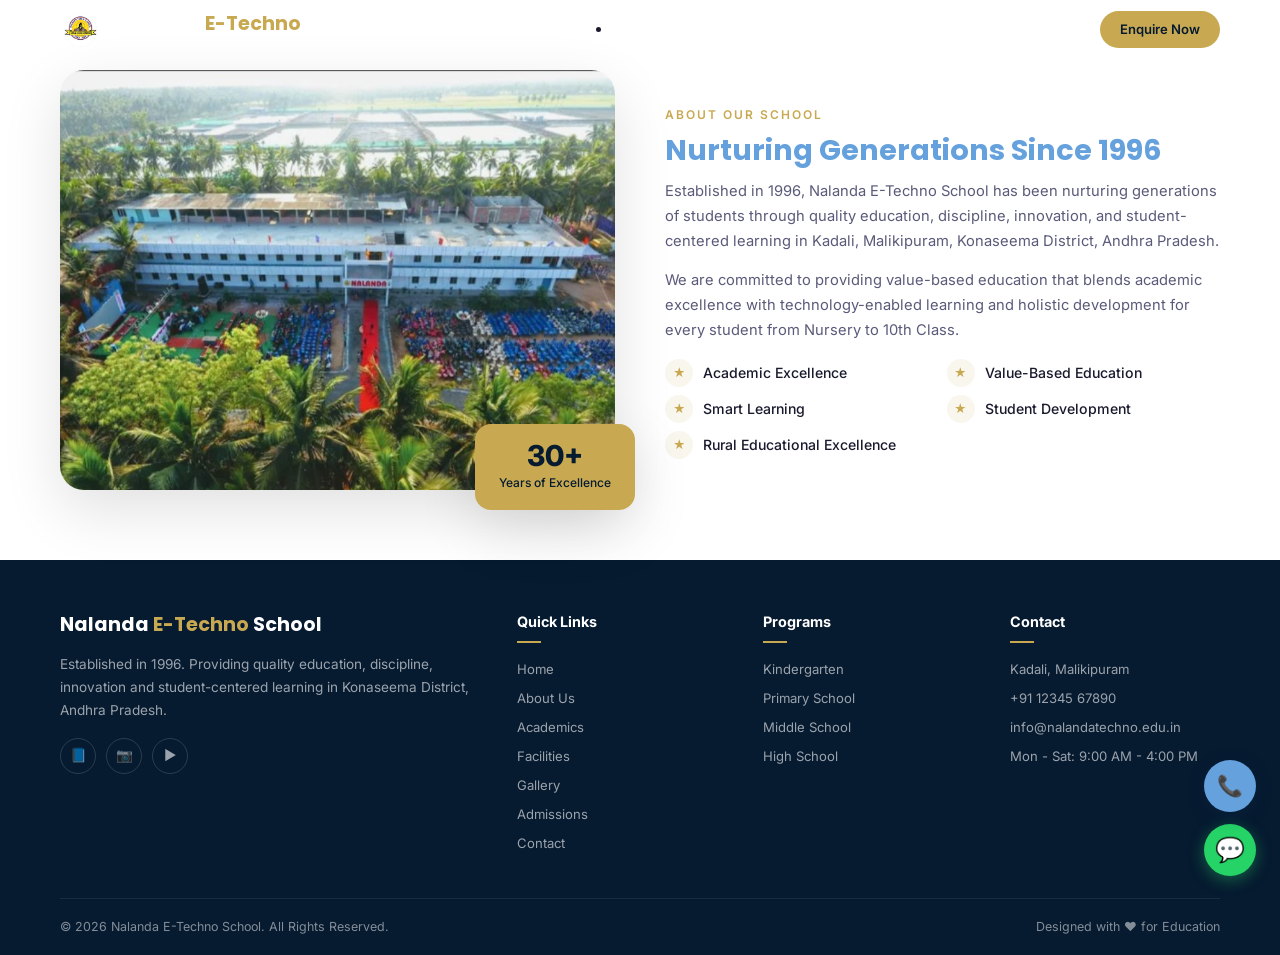
<file: Nalanda/about.html>
<!DOCTYPE html>
<html lang="en">
<head>
  <meta charset="UTF-8">
  <meta name="viewport" content="width=device-width, initial-scale=1.0">
  <meta name="description" content="About Nalanda E-Techno School - Kadali, Malikipuram, Konaseema District, AP. 30+ years of academic excellence, discipline, technology-enabled learning and holistic development.">
  <meta name="keywords" content="Nalanda School, About Nalanda, Nalanda E-Techno School, Kadali, Malikipuram, Konaseema, best school in Konaseema">
  <meta name="author" content="Nalanda E-Techno School">
  <title>About Us | Nalanda E-Techno School</title>
  <link rel="stylesheet" href="css/style.css">
  <link rel="icon" href="public/images/logo.png" type="image/png">
</head>
<body>

  <!-- ===== HEADER ===== -->
  <header class="header" id="header">
    <div class="container">
      <div class="header-inner">
        <a href="index.html" class="logo">
          <img src="public/images/logo.png" alt="Nalanda E-Techno School Logo" class="logo-img" loading="lazy">
          <span class="logo-text">Nalanda <span>E-Techno</span> <small>School</small></span>
        </a>
        <nav class="nav">
          <a href="index.html" class="nav-link">Home</a>
          <a href="about.html" class="nav-link active">About</a>
          <li class="nav-item">
            <a href="academics.html" class="nav-link">Academics</a>
            <div class="nav-dropdown">
              <a href="facilities.html">Facilities</a>
              <a href="faculty.html">Faculty</a>
              <a href="student-life.html">Student Life</a>
            </div>
          </li>
          <a href="events.html" class="nav-link">Events</a>
          <a href="transport.html" class="nav-link">Transport</a>
          <a href="gallery.html" class="nav-link">Gallery</a>
          <a href="admissions.html" class="nav-link">Admissions</a>
          <a href="contact.html" class="nav-link">Contact</a>
          <a href="admissions.html" class="nav-link nav-cta">Enquire Now</a>
        </nav>
        <div class="hamburger">
          <span></span>
          <span></span>
          <span></span>
        </div>
      </div>
    </div>
  </header>

  <!-- ===== ABOUT ===== -->
  <section class="section" id="about">
    <div class="container">
      <div class="about-grid">
        <div class="about-image-wrap">
          <div class="about-image-main">
            <img src="public/images/campus-aerial.png" alt="Nalanda E-Techno School Campus" loading="lazy">
          </div>
          <div class="about-badge">
            <h3>30+</h3>
            <p>Years of Excellence</p>
          </div>
        </div>
        <div class="about-content">
          <span class="about-sub">About Our School</span>
          <h2>Nurturing Generations Since 1996</h2>
          <p class="about-text">Established in 1996, Nalanda E-Techno School has been nurturing generations of students through quality education, discipline, innovation, and student-centered learning in Kadali, Malikipuram, Konaseema District, Andhra Pradesh.</p>
          <p class="about-text">We are committed to providing value-based education that blends academic excellence with technology-enabled learning and holistic development for every student from Nursery to 10th Class.</p>
          <div class="about-highlights">
            <div class="about-highlight"><span class="icon">★</span> Academic Excellence</div>
            <div class="about-highlight"><span class="icon">★</span> Value-Based Education</div>
            <div class="about-highlight"><span class="icon">★</span> Smart Learning</div>
            <div class="about-highlight"><span class="icon">★</span> Student Development</div>
            <div class="about-highlight"><span class="icon">★</span> Rural Educational Excellence</div>
          </div>
        </div>
      </div>
    </div>
  </section>

  <!-- ===== FOOTER ===== -->
  <footer class="footer">
    <div class="container">
      <div class="footer-grid">
        <div class="footer-brand">
          <h3>Nalanda <span>E-Techno</span> School</h3>
          <p>Established in 1996. Providing quality education, discipline, innovation and student-centered learning in Konaseema District, Andhra Pradesh.</p>
          <div class="footer-social">
            <a href="#" aria-label="Facebook">📘</a>
            <a href="#" aria-label="Instagram">📷</a>
            <a href="#" aria-label="YouTube">▶️</a>
          </div>
        </div>
        <div>
          <h4>Quick Links</h4>
          <ul class="footer-links">
            <li><a href="index.html">Home</a></li>
            <li><a href="about.html">About Us</a></li>
            <li><a href="academics.html">Academics</a></li>
            <li><a href="facilities.html">Facilities</a></li>
            <li><a href="gallery.html">Gallery</a></li>
            <li><a href="admissions.html">Admissions</a></li>
            <li><a href="contact.html">Contact</a></li>
          </ul>
        </div>
        <div>
          <h4>Programs</h4>
          <ul class="footer-links">
            <li><a href="academics.html">Kindergarten</a></li>
            <li><a href="academics.html">Primary School</a></li>
            <li><a href="academics.html">Middle School</a></li>
            <li><a href="academics.html">High School</a></li>
          </ul>
        </div>
        <div>
          <h4>Contact</h4>
          <ul class="footer-links">
            <li><a href="#">Kadali, Malikipuram</a></li>
            <li><a href="tel:+911234567890">+91 12345 67890</a></li>
            <li><a href="mailto:info@nalandatechno.edu.in">info@nalandatechno.edu.in</a></li>
            <li><a href="#">Mon - Sat: 9:00 AM - 4:00 PM</a></li>
          </ul>
        </div>
      </div>
      <div class="footer-bottom">
        <p>&copy; 2026 Nalanda E-Techno School. All Rights Reserved.</p>
        <p>Designed with ❤️ for Education</p>
      </div>
    </div>
  </footer>

  <!-- ===== FLOATING BUTTONS ===== -->
  <a href="https://wa.me/911234567890" target="_blank" rel="noopener" class="float-whatsapp" aria-label="WhatsApp">💬</a>
  <a href="tel:+911234567890" class="float-call" aria-label="Call Us">📞</a>

  <script src="js/script.js"></script>
</body>
</html>
</file>
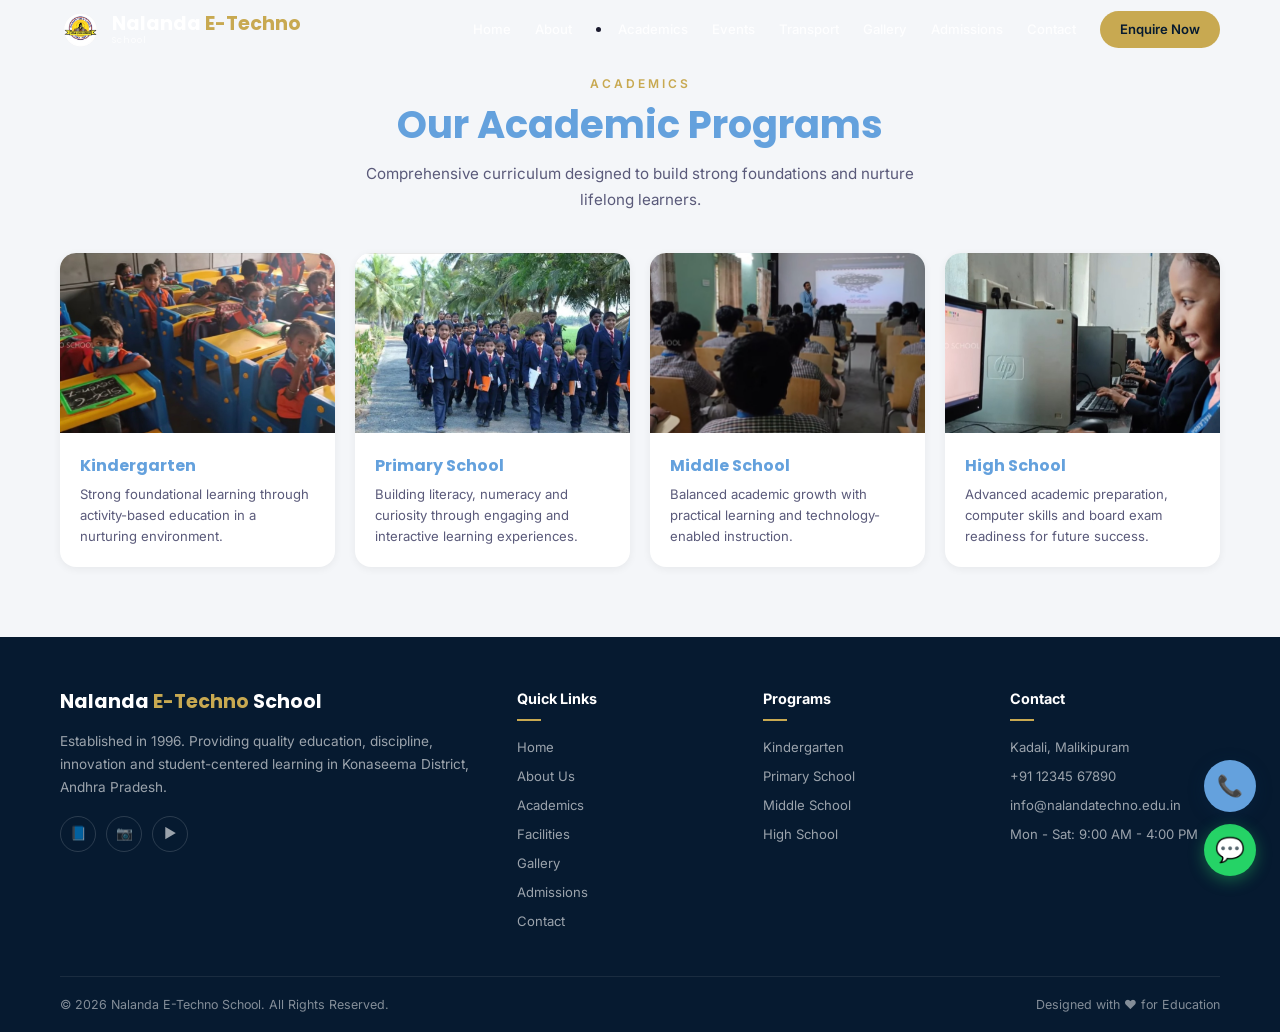
<file: Nalanda/academics.html>
<!DOCTYPE html>
<html lang="en">
<head>
  <meta charset="UTF-8">
  <meta name="viewport" content="width=device-width, initial-scale=1.0">
  <meta name="description" content="Academic Programs at Nalanda E-Techno School - Kindergarten, Primary, Middle and High School education in Kadali, Malikipuram, Konaseema District, AP.">
  <meta name="keywords" content="Nalanda Academics, Kindergarten, Primary School, Middle School, High School, Nalanda E-Techno School, Konaseema">
  <meta name="author" content="Nalanda E-Techno School">
  <title>Academics | Nalanda E-Techno School</title>
  <link rel="stylesheet" href="css/style.css">
  <link rel="icon" href="public/images/logo.png" type="image/png">
</head>
<body>

  <!-- ===== HEADER ===== -->
  <header class="header" id="header">
    <div class="container">
      <div class="header-inner">
        <a href="index.html" class="logo">
          <img src="public/images/logo.png" alt="Nalanda E-Techno School Logo" class="logo-img" loading="lazy">
          <span class="logo-text">Nalanda <span>E-Techno</span> <small>School</small></span>
        </a>
        <nav class="nav">
          <a href="index.html" class="nav-link">Home</a>
          <a href="about.html" class="nav-link">About</a>
          <li class="nav-item">
            <a href="academics.html" class="nav-link active">Academics</a>
            <div class="nav-dropdown">
              <a href="facilities.html">Facilities</a>
              <a href="faculty.html">Faculty</a>
              <a href="student-life.html">Student Life</a>
            </div>
          </li>
          <a href="events.html" class="nav-link">Events</a>
          <a href="transport.html" class="nav-link">Transport</a>
          <a href="gallery.html" class="nav-link">Gallery</a>
          <a href="admissions.html" class="nav-link">Admissions</a>
          <a href="contact.html" class="nav-link">Contact</a>
          <a href="admissions.html" class="nav-link nav-cta">Enquire Now</a>
        </nav>
        <div class="hamburger">
          <span></span>
          <span></span>
          <span></span>
        </div>
      </div>
    </div>
  </header>

  <!-- ===== ACADEMICS ===== -->
  <section class="section academics" id="academics">
    <div class="container">
      <div class="section-header">
        <span class="section-subtitle">Academics</span>
        <h2 class="section-title">Our Academic Programs</h2>
        <p class="section-desc">Comprehensive curriculum designed to build strong foundations and nurture lifelong learners.</p>
      </div>
      <div class="academics-grid">
        <div class="academic-card">
          <div class="academic-img">
            <img src="public/images/kindergarden-classroom.png" alt="Kindergarten" loading="lazy">
          </div>
          <div class="academic-body">
            <h3>Kindergarten</h3>
            <p>Strong foundational learning through activity-based education in a nurturing environment.</p>
          </div>
        </div>
        <div class="academic-card">
          <div class="academic-img">
            <img src="public/images/primary school.png" alt="Primary School" loading="lazy">
          </div>
          <div class="academic-body">
            <h3>Primary School</h3>
            <p>Building literacy, numeracy and curiosity through engaging and interactive learning experiences.</p>
          </div>
        </div>
        <div class="academic-card">
          <div class="academic-img">
            <img src="public/images/smart-classroom.png" alt="Middle School" loading="lazy">
          </div>
          <div class="academic-body">
            <h3>Middle School</h3>
            <p>Balanced academic growth with practical learning and technology-enabled instruction.</p>
          </div>
        </div>
        <div class="academic-card">
          <div class="academic-img">
            <img src="public/images/computer-lab.png" alt="High School" loading="lazy">
          </div>
          <div class="academic-body">
            <h3>High School</h3>
            <p>Advanced academic preparation, computer skills and board exam readiness for future success.</p>
          </div>
        </div>
      </div>
    </div>
  </section>

  <!-- ===== FOOTER ===== -->
  <footer class="footer">
    <div class="container">
      <div class="footer-grid">
        <div class="footer-brand">
          <h3>Nalanda <span>E-Techno</span> School</h3>
          <p>Established in 1996. Providing quality education, discipline, innovation and student-centered learning in Konaseema District, Andhra Pradesh.</p>
          <div class="footer-social">
            <a href="#" aria-label="Facebook">📘</a>
            <a href="#" aria-label="Instagram">📷</a>
            <a href="#" aria-label="YouTube">▶️</a>
          </div>
        </div>
        <div>
          <h4>Quick Links</h4>
          <ul class="footer-links">
            <li><a href="index.html">Home</a></li>
            <li><a href="about.html">About Us</a></li>
            <li><a href="academics.html">Academics</a></li>
            <li><a href="facilities.html">Facilities</a></li>
            <li><a href="gallery.html">Gallery</a></li>
            <li><a href="admissions.html">Admissions</a></li>
            <li><a href="contact.html">Contact</a></li>
          </ul>
        </div>
        <div>
          <h4>Programs</h4>
          <ul class="footer-links">
            <li><a href="academics.html">Kindergarten</a></li>
            <li><a href="academics.html">Primary School</a></li>
            <li><a href="academics.html">Middle School</a></li>
            <li><a href="academics.html">High School</a></li>
          </ul>
        </div>
        <div>
          <h4>Contact</h4>
          <ul class="footer-links">
            <li><a href="#">Kadali, Malikipuram</a></li>
            <li><a href="tel:+911234567890">+91 12345 67890</a></li>
            <li><a href="mailto:info@nalandatechno.edu.in">info@nalandatechno.edu.in</a></li>
            <li><a href="#">Mon - Sat: 9:00 AM - 4:00 PM</a></li>
          </ul>
        </div>
      </div>
      <div class="footer-bottom">
        <p>&copy; 2026 Nalanda E-Techno School. All Rights Reserved.</p>
        <p>Designed with ❤️ for Education</p>
      </div>
    </div>
  </footer>

  <!-- ===== FLOATING BUTTONS ===== -->
  <a href="https://wa.me/911234567890" target="_blank" rel="noopener" class="float-whatsapp" aria-label="WhatsApp">💬</a>
  <a href="tel:+911234567890" class="float-call" aria-label="Call Us">📞</a>

  <script src="js/script.js"></script>
</body>
</html>
</file>
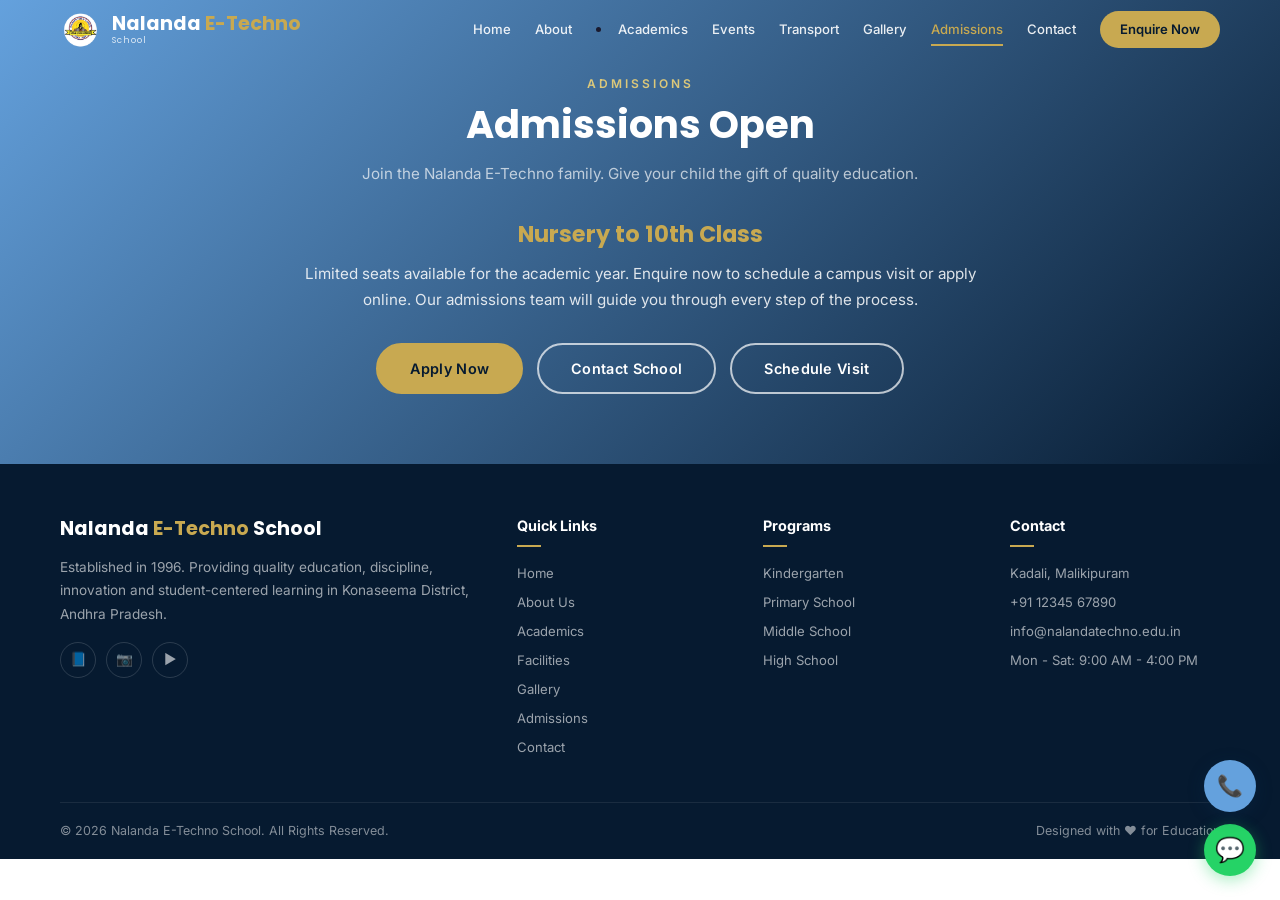
<file: Nalanda/admissions.html>
<!DOCTYPE html>
<html lang="en">
<head>
  <meta charset="UTF-8">
  <meta name="viewport" content="width=device-width, initial-scale=1.0">
  <meta name="description" content="Admissions at Nalanda E-Techno School - Join our school community. Nursery to 10th Class admissions open. Limited seats available for the academic year in Kadali, Malikipuram, Konaseema District, AP.">
  <meta name="keywords" content="Nalanda Admissions, School Admissions, Join Nalanda, Nalanda E-Techno School, Konaseema, Apply Now">
  <meta name="author" content="Nalanda E-Techno School">
  <title>Admissions | Nalanda E-Techno School</title>
  <link rel="stylesheet" href="css/style.css">
  <link rel="icon" href="public/images/logo.png" type="image/png">
</head>
<body>

  <!-- ===== HEADER ===== -->
  <header class="header" id="header">
    <div class="container">
      <div class="header-inner">
        <a href="index.html" class="logo">
          <img src="public/images/logo.png" alt="Nalanda E-Techno School Logo" class="logo-img" loading="lazy">
          <span class="logo-text">Nalanda <span>E-Techno</span> <small>School</small></span>
        </a>
        <nav class="nav">
          <a href="index.html" class="nav-link">Home</a>
          <a href="about.html" class="nav-link">About</a>
          <li class="nav-item">
            <a href="academics.html" class="nav-link">Academics</a>
            <div class="nav-dropdown">
              <a href="facilities.html">Facilities</a>
              <a href="faculty.html">Faculty</a>
              <a href="student-life.html">Student Life</a>
            </div>
          </li>
          <a href="events.html" class="nav-link">Events</a>
          <a href="transport.html" class="nav-link">Transport</a>
          <a href="gallery.html" class="nav-link">Gallery</a>
          <a href="admissions.html" class="nav-link active">Admissions</a>
          <a href="contact.html" class="nav-link">Contact</a>
          <a href="admissions.html" class="nav-link nav-cta">Enquire Now</a>
        </nav>
        <div class="hamburger">
          <span></span>
          <span></span>
          <span></span>
        </div>
      </div>
    </div>
  </header>

  <!-- ===== ADMISSIONS ===== -->
  <section class="section admissions" id="admissions">
    <div class="container">
      <div class="admissions-content">
        <span class="section-subtitle" style="color:#dcc87a;">Admissions</span>
        <h2 class="section-title">Admissions Open</h2>
        <p class="section-desc">Join the Nalanda E-Techno family. Give your child the gift of quality education.</p>
        <h3>Nursery to 10th Class</h3>
        <p>Limited seats available for the academic year. Enquire now to schedule a campus visit or apply online. Our admissions team will guide you through every step of the process.</p>
        <div class="admissions-buttons">
          <a href="contact.html" class="btn btn-primary">Apply Now</a>
          <a href="contact.html" class="btn btn-outline">Contact School</a>
          <a href="contact.html" class="btn btn-outline">Schedule Visit</a>
        </div>
      </div>
    </div>
  </section>

  <!-- ===== FOOTER ===== -->
  <footer class="footer">
    <div class="container">
      <div class="footer-grid">
        <div class="footer-brand">
          <h3>Nalanda <span>E-Techno</span> School</h3>
          <p>Established in 1996. Providing quality education, discipline, innovation and student-centered learning in Konaseema District, Andhra Pradesh.</p>
          <div class="footer-social">
            <a href="#" aria-label="Facebook">📘</a>
            <a href="#" aria-label="Instagram">📷</a>
            <a href="#" aria-label="YouTube">▶️</a>
          </div>
        </div>
        <div>
          <h4>Quick Links</h4>
          <ul class="footer-links">
            <li><a href="index.html">Home</a></li>
            <li><a href="about.html">About Us</a></li>
            <li><a href="academics.html">Academics</a></li>
            <li><a href="facilities.html">Facilities</a></li>
            <li><a href="gallery.html">Gallery</a></li>
            <li><a href="admissions.html">Admissions</a></li>
            <li><a href="contact.html">Contact</a></li>
          </ul>
        </div>
        <div>
          <h4>Programs</h4>
          <ul class="footer-links">
            <li><a href="academics.html">Kindergarten</a></li>
            <li><a href="academics.html">Primary School</a></li>
            <li><a href="academics.html">Middle School</a></li>
            <li><a href="academics.html">High School</a></li>
          </ul>
        </div>
        <div>
          <h4>Contact</h4>
          <ul class="footer-links">
            <li><a href="#">Kadali, Malikipuram</a></li>
            <li><a href="tel:+911234567890">+91 12345 67890</a></li>
            <li><a href="mailto:info@nalandatechno.edu.in">info@nalandatechno.edu.in</a></li>
            <li><a href="#">Mon - Sat: 9:00 AM - 4:00 PM</a></li>
          </ul>
        </div>
      </div>
      <div class="footer-bottom">
        <p>&copy; 2026 Nalanda E-Techno School. All Rights Reserved.</p>
        <p>Designed with ❤️ for Education</p>
      </div>
    </div>
  </footer>

  <!-- ===== FLOATING BUTTONS ===== -->
  <a href="https://wa.me/911234567890" target="_blank" rel="noopener" class="float-whatsapp" aria-label="WhatsApp">💬</a>
  <a href="tel:+911234567890" class="float-call" aria-label="Call Us">📞</a>

  <script src="js/script.js"></script>
</body>
</html>
</file>
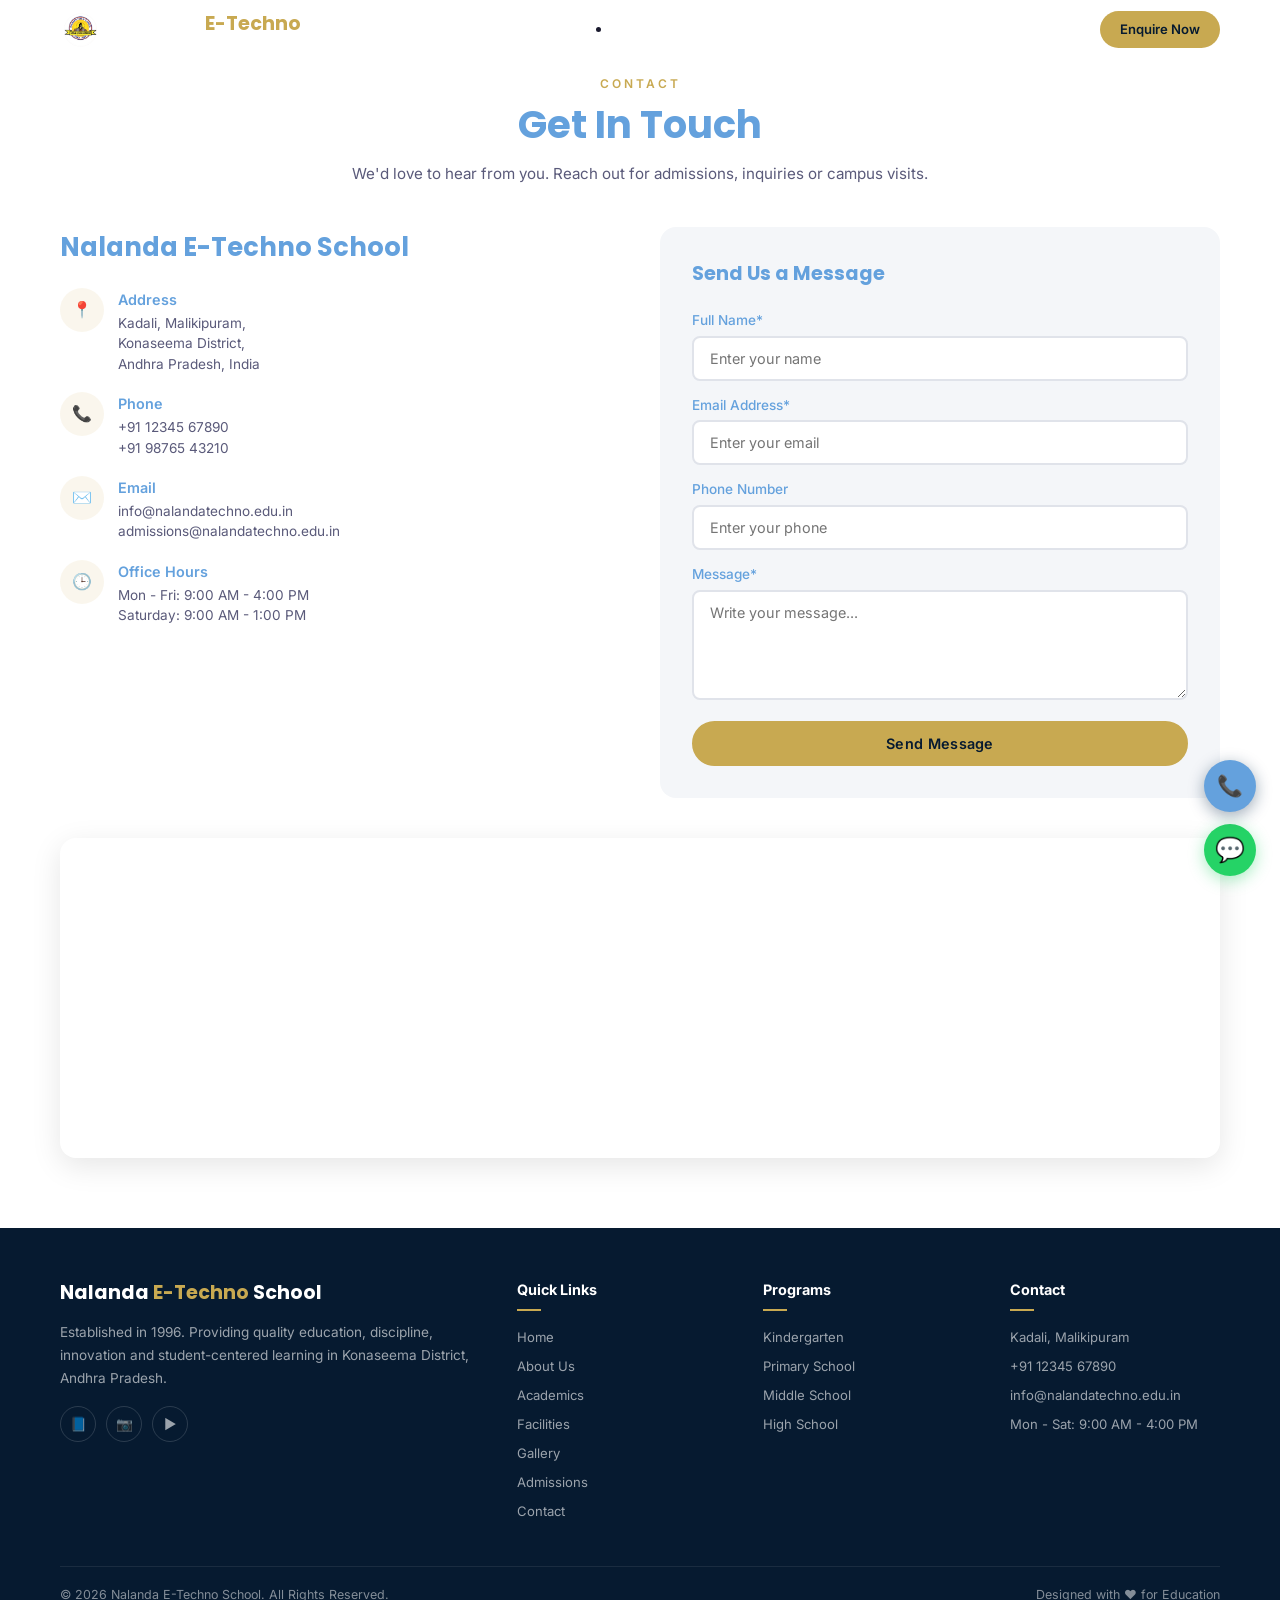
<file: Nalanda/contact.html>
<!DOCTYPE html>
<html lang="en">
<head>
  <meta charset="UTF-8">
  <meta name="viewport" content="width=device-width, initial-scale=1.0">
  <meta name="description" content="Contact Nalanda E-Techno School - Get in touch for admissions, inquiries or campus visits. Located in Kadali, Malikipuram, Konaseema District, Andhra Pradesh.">
  <meta name="keywords" content="Nalanda Contact, School Contact, Admissions Inquiry, Nalanda E-Techno School, Konaseema, Phone, Email">
  <meta name="author" content="Nalanda E-Techno School">
  <title>Contact Us | Nalanda E-Techno School</title>
  <link rel="stylesheet" href="css/style.css">
  <link rel="icon" href="public/images/logo.png" type="image/png">
</head>
<body>

  <!-- ===== HEADER ===== -->
  <header class="header" id="header">
    <div class="container">
      <div class="header-inner">
        <a href="index.html" class="logo">
          <img src="public/images/logo.png" alt="Nalanda E-Techno School Logo" class="logo-img" loading="lazy">
          <span class="logo-text">Nalanda <span>E-Techno</span> <small>School</small></span>
        </a>
        <nav class="nav">
          <a href="index.html" class="nav-link">Home</a>
          <a href="about.html" class="nav-link">About</a>
          <li class="nav-item">
            <a href="academics.html" class="nav-link">Academics</a>
            <div class="nav-dropdown">
              <a href="facilities.html">Facilities</a>
              <a href="faculty.html">Faculty</a>
              <a href="student-life.html">Student Life</a>
            </div>
          </li>
          <a href="events.html" class="nav-link">Events</a>
          <a href="transport.html" class="nav-link">Transport</a>
          <a href="gallery.html" class="nav-link">Gallery</a>
          <a href="admissions.html" class="nav-link">Admissions</a>
          <a href="contact.html" class="nav-link active">Contact</a>
          <a href="admissions.html" class="nav-link nav-cta">Enquire Now</a>
        </nav>
        <div class="hamburger">
          <span></span>
          <span></span>
          <span></span>
        </div>
      </div>
    </div>
  </header>

  <!-- ===== CONTACT ===== -->
  <section class="section" id="contact">
    <div class="container">
      <div class="section-header">
        <span class="section-subtitle">Contact</span>
        <h2 class="section-title">Get In Touch</h2>
        <p class="section-desc">We'd love to hear from you. Reach out for admissions, inquiries or campus visits.</p>
      </div>
      <div class="contact-grid">
        <div class="contact-info">
          <h2>Nalanda E-Techno School</h2>
          <div class="contact-details">
            <div class="contact-item">
              <div class="contact-icon">📍</div>
              <div>
                <h4>Address</h4>
                <p>Kadali, Malikipuram,<br>Konaseema District,<br>Andhra Pradesh, India</p>
              </div>
            </div>
            <div class="contact-item">
              <div class="contact-icon">📞</div>
              <div>
                <h4>Phone</h4>
                <p>+91 12345 67890<br>+91 98765 43210</p>
              </div>
            </div>
            <div class="contact-item">
              <div class="contact-icon">✉️</div>
              <div>
                <h4>Email</h4>
                <p>info@nalandatechno.edu.in<br>admissions@nalandatechno.edu.in</p>
              </div>
            </div>
            <div class="contact-item">
              <div class="contact-icon">🕒</div>
              <div>
                <h4>Office Hours</h4>
                <p>Mon - Fri: 9:00 AM - 4:00 PM<br>Saturday: 9:00 AM - 1:00 PM</p>
              </div>
            </div>
          </div>
        </div>
        <form class="contact-form" id="contactForm">
          <h3>Send Us a Message</h3>
          <div class="form-group">
            <label for="name">Full Name*</label>
            <input type="text" id="name" class="form-control" placeholder="Enter your name" required>
          </div>
          <div class="form-group">
            <label for="email">Email Address*</label>
            <input type="email" id="email" class="form-control" placeholder="Enter your email" required>
          </div>
          <div class="form-group">
            <label for="phone">Phone Number</label>
            <input type="tel" id="phone" class="form-control" placeholder="Enter your phone">
          </div>
          <div class="form-group">
            <label for="message">Message*</label>
            <textarea id="message" class="form-control" placeholder="Write your message..." required></textarea>
          </div>
          <button type="submit" class="btn btn-primary" style="width:100%;">Send Message</button>
        </form>
      </div>
      <div class="map-wrap">
        <iframe src="https://www.google.com/maps/embed?pb=!1m18!1m12!1m3!1d3825.123456789!2d82.123456!3d16.789012!2m3!1f0!2f0!3f0!3m2!1i1024!2i768!4f13.1!3m3!1m2!1s0x3a37a123456789%3A0x1234567890abcdef!2sKadili%2C%20Andhra%20Pradesh!5e0!3m2!1sen!2sin!4v1" allowfullscreen="" loading="lazy" referrerpolicy="no-referrer-when-downgrade"></iframe>
      </div>
    </div>
  </section>

  <!-- ===== FOOTER ===== -->
  <footer class="footer">
    <div class="container">
      <div class="footer-grid">
        <div class="footer-brand">
          <h3>Nalanda <span>E-Techno</span> School</h3>
          <p>Established in 1996. Providing quality education, discipline, innovation and student-centered learning in Konaseema District, Andhra Pradesh.</p>
          <div class="footer-social">
            <a href="#" aria-label="Facebook">📘</a>
            <a href="#" aria-label="Instagram">📷</a>
            <a href="#" aria-label="YouTube">▶️</a>
          </div>
        </div>
        <div>
          <h4>Quick Links</h4>
          <ul class="footer-links">
            <li><a href="index.html">Home</a></li>
            <li><a href="about.html">About Us</a></li>
            <li><a href="academics.html">Academics</a></li>
            <li><a href="facilities.html">Facilities</a></li>
            <li><a href="gallery.html">Gallery</a></li>
            <li><a href="admissions.html">Admissions</a></li>
            <li><a href="contact.html">Contact</a></li>
          </ul>
        </div>
        <div>
          <h4>Programs</h4>
          <ul class="footer-links">
            <li><a href="academics.html">Kindergarten</a></li>
            <li><a href="academics.html">Primary School</a></li>
            <li><a href="academics.html">Middle School</a></li>
            <li><a href="academics.html">High School</a></li>
          </ul>
        </div>
        <div>
          <h4>Contact</h4>
          <ul class="footer-links">
            <li><a href="#">Kadali, Malikipuram</a></li>
            <li><a href="tel:+911234567890">+91 12345 67890</a></li>
            <li><a href="mailto:info@nalandatechno.edu.in">info@nalandatechno.edu.in</a></li>
            <li><a href="#">Mon - Sat: 9:00 AM - 4:00 PM</a></li>
          </ul>
        </div>
      </div>
      <div class="footer-bottom">
        <p>&copy; 2026 Nalanda E-Techno School. All Rights Reserved.</p>
        <p>Designed with ❤️ for Education</p>
      </div>
    </div>
  </footer>

  <!-- ===== FLOATING BUTTONS ===== -->
  <a href="https://wa.me/911234567890" target="_blank" rel="noopener" class="float-whatsapp" aria-label="WhatsApp">💬</a>
  <a href="tel:+911234567890" class="float-call" aria-label="Call Us">📞</a>

  <script src="js/script.js"></script>
</body>
</html>
</file>
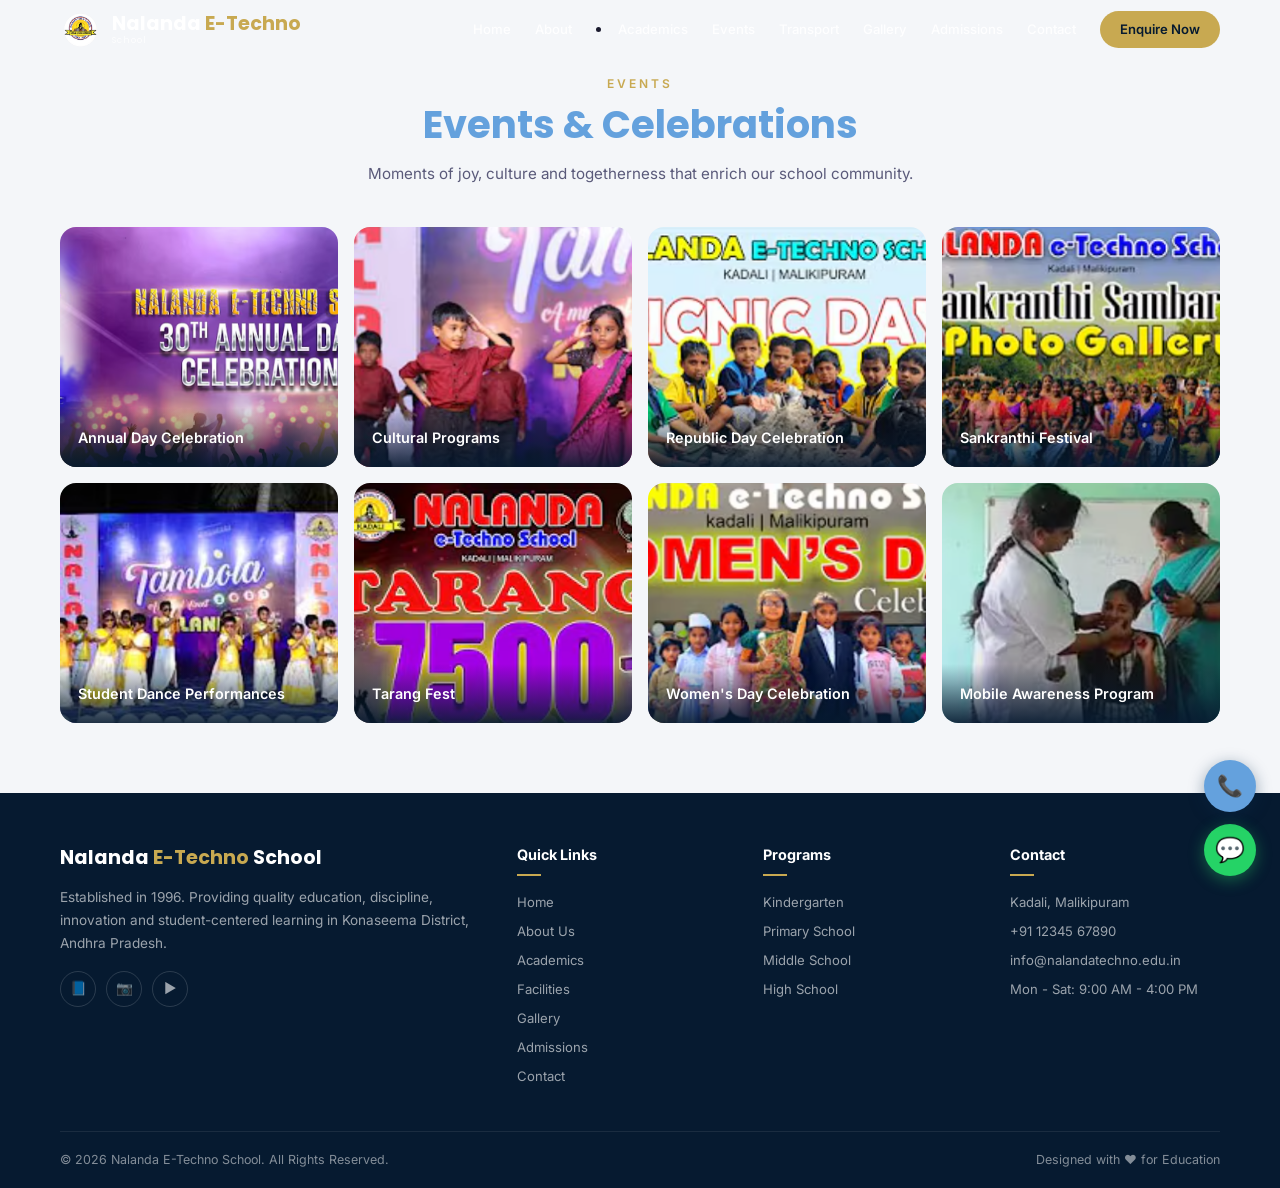
<file: Nalanda/events.html>
<!DOCTYPE html>
<html lang="en">
<head>
  <meta charset="UTF-8">
  <meta name="viewport" content="width=device-width, initial-scale=1.0">
  <meta name="description" content="Events and celebrations at Nalanda E-Techno School - Annual Day, Cultural Programs, Republic Day, Sankranthi, Tarang Fest and more in Kadali, Malikipuram, Konaseema District, AP.">
  <meta name="keywords" content="Nalanda Events, Annual Day, Cultural Programs, School Celebrations, Nalanda E-Techno School, Konaseema">
  <meta name="author" content="Nalanda E-Techno School">
  <title>Events | Nalanda E-Techno School</title>
  <link rel="stylesheet" href="css/style.css">
  <link rel="icon" href="public/images/logo.png" type="image/png">
</head>
<body>

  <!-- ===== HEADER ===== -->
  <header class="header" id="header">
    <div class="container">
      <div class="header-inner">
        <a href="index.html" class="logo">
          <img src="public/images/logo.png" alt="Nalanda E-Techno School Logo" class="logo-img" loading="lazy">
          <span class="logo-text">Nalanda <span>E-Techno</span> <small>School</small></span>
        </a>
        <nav class="nav">
          <a href="index.html" class="nav-link">Home</a>
          <a href="about.html" class="nav-link">About</a>
          <li class="nav-item">
            <a href="academics.html" class="nav-link">Academics</a>
            <div class="nav-dropdown">
              <a href="facilities.html">Facilities</a>
              <a href="faculty.html">Faculty</a>
              <a href="student-life.html">Student Life</a>
            </div>
          </li>
          <a href="events.html" class="nav-link active">Events</a>
          <a href="transport.html" class="nav-link">Transport</a>
          <a href="gallery.html" class="nav-link">Gallery</a>
          <a href="admissions.html" class="nav-link">Admissions</a>
          <a href="contact.html" class="nav-link">Contact</a>
          <a href="admissions.html" class="nav-link nav-cta">Enquire Now</a>
        </nav>
        <div class="hamburger">
          <span></span>
          <span></span>
          <span></span>
        </div>
      </div>
    </div>
  </header>

  <!-- ===== EVENTS ===== -->
  <section class="section events" id="events">
    <div class="container">
      <div class="section-header">
        <span class="section-subtitle">Events</span>
        <h2 class="section-title">Events & Celebrations</h2>
        <p class="section-desc">Moments of joy, culture and togetherness that enrich our school community.</p>
      </div>
      <div class="events-grid">
        <div class="event-card">
          <img src="public/images/ammual day.png" alt="Annual Day Celebration" loading="lazy">
          <div class="event-overlay"><h4>Annual Day Celebration</h4></div>
        </div>
        <div class="event-card">
          <img src="public/images/cultural program.png" alt="Cultural Programs" loading="lazy">
          <div class="event-overlay"><h4>Cultural Programs</h4></div>
        </div>
        <div class="event-card">
          <img src="public/images/public day.png" alt="Republic Day Celebration" loading="lazy">
          <div class="event-overlay"><h4>Republic Day Celebration</h4></div>
        </div>
        <div class="event-card">
          <img src="public/images/sankranthi.png" alt="Sankranthi Festival" loading="lazy">
          <div class="event-overlay"><h4>Sankranthi Festival</h4></div>
        </div>
        <div class="event-card">
          <img src="public/images/students dance.png" alt="Student Dance Performances" loading="lazy">
          <div class="event-overlay"><h4>Student Dance Performances</h4></div>
        </div>
        <div class="event-card">
          <img src="public/images/tarang celebration.png" alt="Tarang Fest" loading="lazy">
          <div class="event-overlay"><h4>Tarang Fest</h4></div>
        </div>
        <div class="event-card">
          <img src="public/images/womens day celebration.png" alt="Women's Day Celebration" loading="lazy">
          <div class="event-overlay"><h4>Women's Day Celebration</h4></div>
        </div>
        <div class="event-card">
          <img src="public/images/awareness.png" alt="Mobile Awareness Program" loading="lazy">
          <div class="event-overlay"><h4>Mobile Awareness Program</h4></div>
        </div>
      </div>
    </div>
  </section>

  <!-- ===== FOOTER ===== -->
  <footer class="footer">
    <div class="container">
      <div class="footer-grid">
        <div class="footer-brand">
          <h3>Nalanda <span>E-Techno</span> School</h3>
          <p>Established in 1996. Providing quality education, discipline, innovation and student-centered learning in Konaseema District, Andhra Pradesh.</p>
          <div class="footer-social">
            <a href="#" aria-label="Facebook">📘</a>
            <a href="#" aria-label="Instagram">📷</a>
            <a href="#" aria-label="YouTube">▶️</a>
          </div>
        </div>
        <div>
          <h4>Quick Links</h4>
          <ul class="footer-links">
            <li><a href="index.html">Home</a></li>
            <li><a href="about.html">About Us</a></li>
            <li><a href="academics.html">Academics</a></li>
            <li><a href="facilities.html">Facilities</a></li>
            <li><a href="gallery.html">Gallery</a></li>
            <li><a href="admissions.html">Admissions</a></li>
            <li><a href="contact.html">Contact</a></li>
          </ul>
        </div>
        <div>
          <h4>Programs</h4>
          <ul class="footer-links">
            <li><a href="academics.html">Kindergarten</a></li>
            <li><a href="academics.html">Primary School</a></li>
            <li><a href="academics.html">Middle School</a></li>
            <li><a href="academics.html">High School</a></li>
          </ul>
        </div>
        <div>
          <h4>Contact</h4>
          <ul class="footer-links">
            <li><a href="#">Kadali, Malikipuram</a></li>
            <li><a href="tel:+911234567890">+91 12345 67890</a></li>
            <li><a href="mailto:info@nalandatechno.edu.in">info@nalandatechno.edu.in</a></li>
            <li><a href="#">Mon - Sat: 9:00 AM - 4:00 PM</a></li>
          </ul>
        </div>
      </div>
      <div class="footer-bottom">
        <p>&copy; 2026 Nalanda E-Techno School. All Rights Reserved.</p>
        <p>Designed with ❤️ for Education</p>
      </div>
    </div>
  </footer>

  <!-- ===== FLOATING BUTTONS ===== -->
  <a href="https://wa.me/911234567890" target="_blank" rel="noopener" class="float-whatsapp" aria-label="WhatsApp">💬</a>
  <a href="tel:+911234567890" class="float-call" aria-label="Call Us">📞</a>

  <script src="js/script.js"></script>
</body>
</html>
</file>
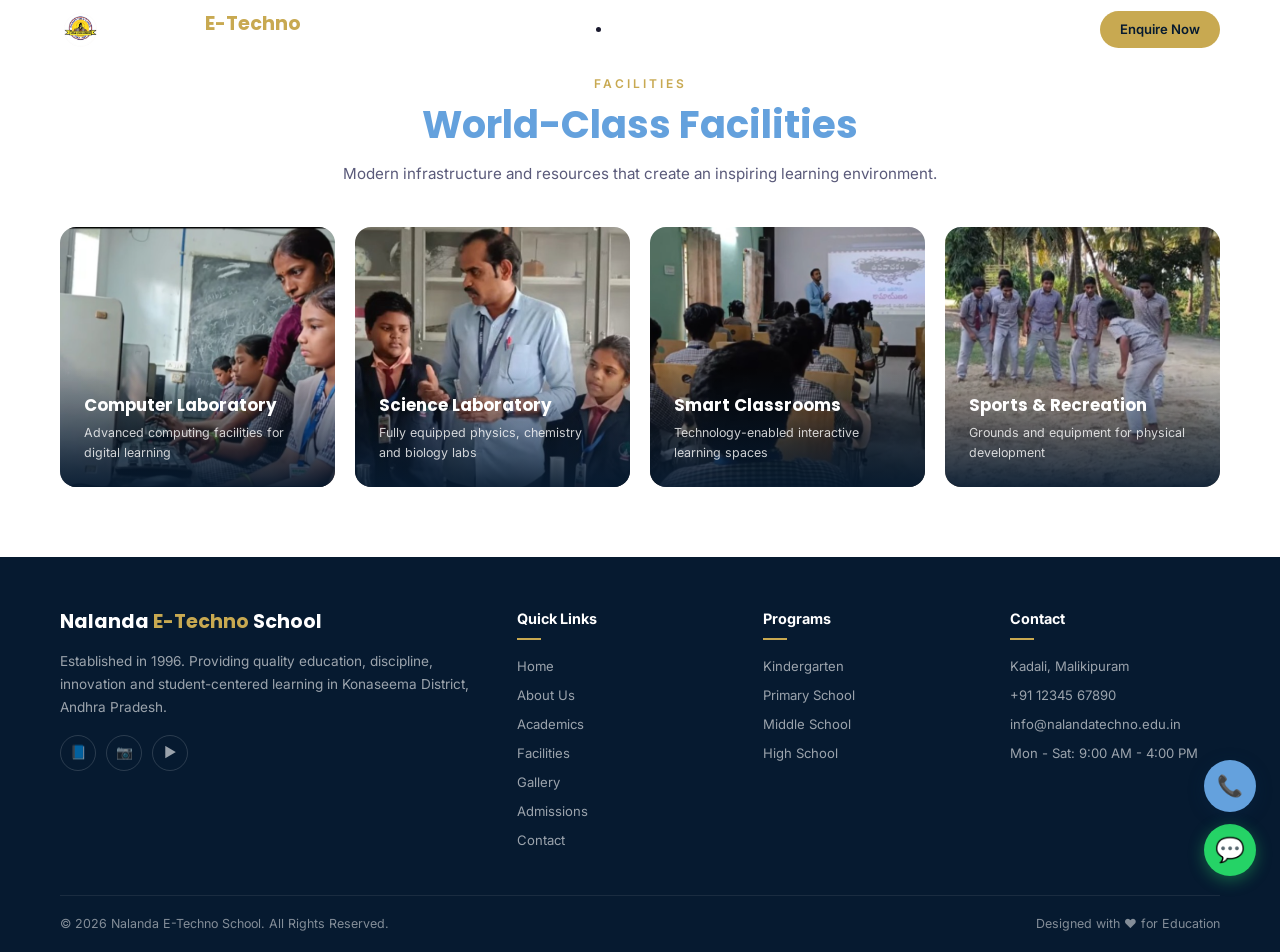
<file: Nalanda/facilities.html>
<!DOCTYPE html>
<html lang="en">
<head>
  <meta charset="UTF-8">
  <meta name="viewport" content="width=device-width, initial-scale=1.0">
  <meta name="description" content="World-class facilities at Nalanda E-Techno School - Computer labs, science labs, smart classrooms, sports facilities in Kadali, Malikipuram, Konaseema District, AP.">
  <meta name="keywords" content="Nalanda Facilities, Computer Lab, Science Lab, Smart Classroom, Sports, Nalanda E-Techno School, Konaseema">
  <meta name="author" content="Nalanda E-Techno School">
  <title>Facilities | Nalanda E-Techno School</title>
  <link rel="stylesheet" href="css/style.css">
  <link rel="icon" href="public/images/logo.png" type="image/png">
</head>
<body>

  <!-- ===== HEADER ===== -->
  <header class="header" id="header">
    <div class="container">
      <div class="header-inner">
        <a href="index.html" class="logo">
          <img src="public/images/logo.png" alt="Nalanda E-Techno School Logo" class="logo-img" loading="lazy">
          <span class="logo-text">Nalanda <span>E-Techno</span> <small>School</small></span>
        </a>
        <nav class="nav">
          <a href="index.html" class="nav-link">Home</a>
          <a href="about.html" class="nav-link">About</a>
          <li class="nav-item">
            <a href="academics.html" class="nav-link">Academics</a>
            <div class="nav-dropdown">
              <a href="facilities.html">Facilities</a>
              <a href="faculty.html">Faculty</a>
              <a href="student-life.html">Student Life</a>
            </div>
          </li>
          <a href="events.html" class="nav-link">Events</a>
          <a href="transport.html" class="nav-link">Transport</a>
          <a href="gallery.html" class="nav-link">Gallery</a>
          <a href="admissions.html" class="nav-link">Admissions</a>
          <a href="contact.html" class="nav-link">Contact</a>
          <a href="admissions.html" class="nav-link nav-cta">Enquire Now</a>
        </nav>
        <div class="hamburger">
          <span></span>
          <span></span>
          <span></span>
        </div>
      </div>
    </div>
  </header>

  <!-- ===== FACILITIES ===== -->
  <section class="section" id="facilities">
    <div class="container">
      <div class="section-header">
        <span class="section-subtitle">Facilities</span>
        <h2 class="section-title">World-Class Facilities</h2>
        <p class="section-desc">Modern infrastructure and resources that create an inspiring learning environment.</p>
      </div>
      <div class="facilities-grid">
        <div class="facility-card">
          <img src="public/images/computer-labs.png" alt="Computer Laboratory" loading="lazy">
          <div class="facility-overlay">
            <h3>Computer Laboratory</h3>
            <p>Advanced computing facilities for digital learning</p>
          </div>
        </div>
        <div class="facility-card">
          <img src="public/images/science-lab.png" alt="Science Laboratory" loading="lazy">
          <div class="facility-overlay">
            <h3>Science Laboratory</h3>
            <p>Fully equipped physics, chemistry and biology labs</p>
          </div>
        </div>
        <div class="facility-card">
          <img src="public/images/smart-classroom.png" alt="Smart Classrooms" loading="lazy">
          <div class="facility-overlay">
            <h3>Smart Classrooms</h3>
            <p>Technology-enabled interactive learning spaces</p>
          </div>
        </div>
        <div class="facility-card">
          <img src="public/images/sports.png" alt="Sports & Recreation" loading="lazy">
          <div class="facility-overlay">
            <h3>Sports & Recreation</h3>
            <p>Grounds and equipment for physical development</p>
          </div>
        </div>
      </div>
    </div>
  </section>

  <!-- ===== FOOTER ===== -->
  <footer class="footer">
    <div class="container">
      <div class="footer-grid">
        <div class="footer-brand">
          <h3>Nalanda <span>E-Techno</span> School</h3>
          <p>Established in 1996. Providing quality education, discipline, innovation and student-centered learning in Konaseema District, Andhra Pradesh.</p>
          <div class="footer-social">
            <a href="#" aria-label="Facebook">📘</a>
            <a href="#" aria-label="Instagram">📷</a>
            <a href="#" aria-label="YouTube">▶️</a>
          </div>
        </div>
        <div>
          <h4>Quick Links</h4>
          <ul class="footer-links">
            <li><a href="index.html">Home</a></li>
            <li><a href="about.html">About Us</a></li>
            <li><a href="academics.html">Academics</a></li>
            <li><a href="facilities.html">Facilities</a></li>
            <li><a href="gallery.html">Gallery</a></li>
            <li><a href="admissions.html">Admissions</a></li>
            <li><a href="contact.html">Contact</a></li>
          </ul>
        </div>
        <div>
          <h4>Programs</h4>
          <ul class="footer-links">
            <li><a href="academics.html">Kindergarten</a></li>
            <li><a href="academics.html">Primary School</a></li>
            <li><a href="academics.html">Middle School</a></li>
            <li><a href="academics.html">High School</a></li>
          </ul>
        </div>
        <div>
          <h4>Contact</h4>
          <ul class="footer-links">
            <li><a href="#">Kadali, Malikipuram</a></li>
            <li><a href="tel:+911234567890">+91 12345 67890</a></li>
            <li><a href="mailto:info@nalandatechno.edu.in">info@nalandatechno.edu.in</a></li>
            <li><a href="#">Mon - Sat: 9:00 AM - 4:00 PM</a></li>
          </ul>
        </div>
      </div>
      <div class="footer-bottom">
        <p>&copy; 2026 Nalanda E-Techno School. All Rights Reserved.</p>
        <p>Designed with ❤️ for Education</p>
      </div>
    </div>
  </footer>

  <!-- ===== FLOATING BUTTONS ===== -->
  <a href="https://wa.me/911234567890" target="_blank" rel="noopener" class="float-whatsapp" aria-label="WhatsApp">💬</a>
  <a href="tel:+911234567890" class="float-call" aria-label="Call Us">📞</a>

  <script src="js/script.js"></script>
</body>
</html>
</file>
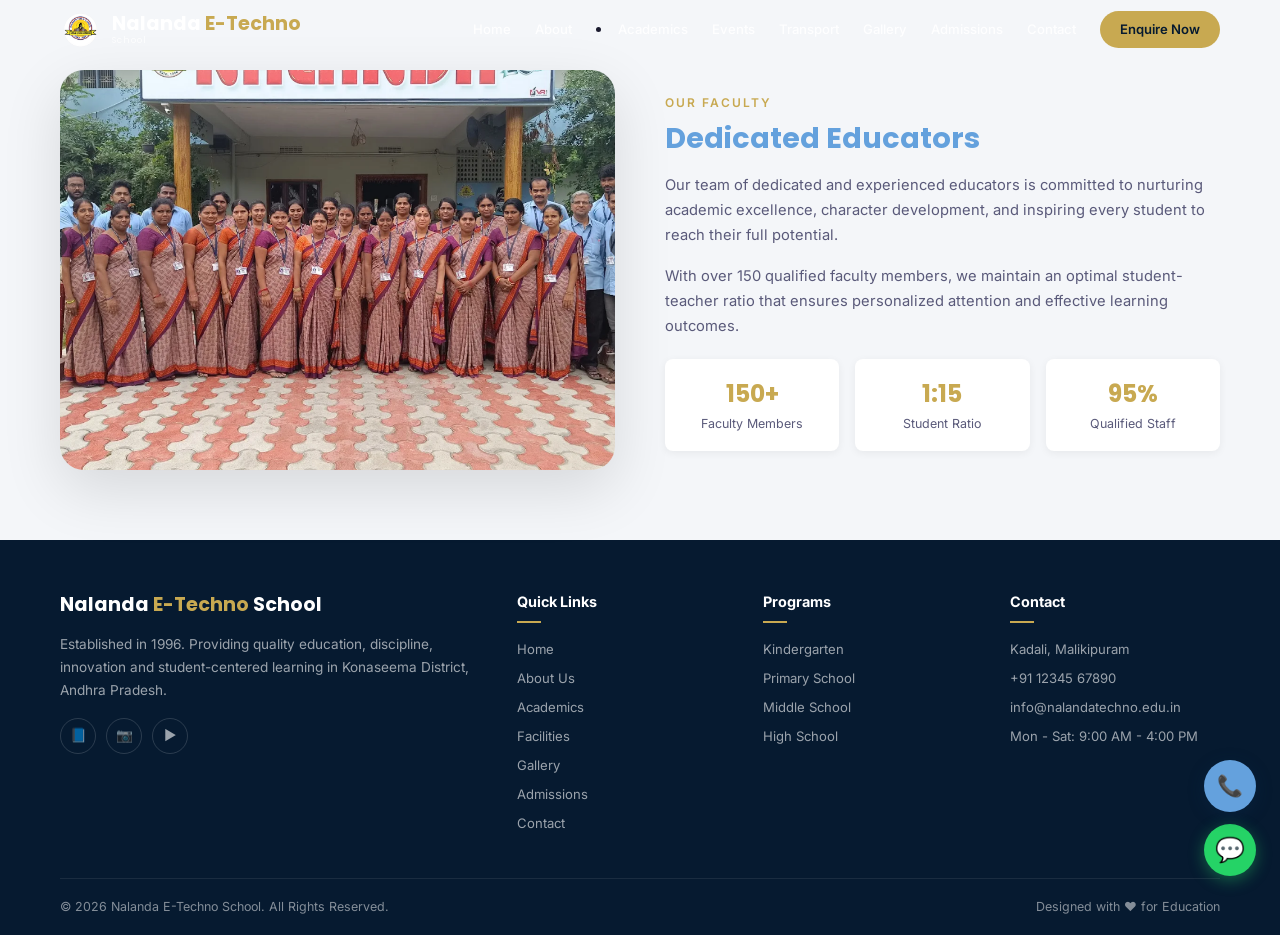
<file: Nalanda/faculty.html>
<!DOCTYPE html>
<html lang="en">
<head>
  <meta charset="UTF-8">
  <meta name="viewport" content="width=device-width, initial-scale=1.0">
  <meta name="description" content="Meet our dedicated faculty at Nalanda E-Techno School - 150+ experienced educators committed to nurturing academic excellence in Kadali, Malikipuram, Konaseema District, AP.">
  <meta name="keywords" content="Nalanda Faculty, Teachers, Educators, Nalanda E-Techno School, Konaseema, experienced faculty">
  <meta name="author" content="Nalanda E-Techno School">
  <title>Faculty | Nalanda E-Techno School</title>
  <link rel="stylesheet" href="css/style.css">
  <link rel="icon" href="public/images/logo.png" type="image/png">
</head>
<body>

  <!-- ===== HEADER ===== -->
  <header class="header" id="header">
    <div class="container">
      <div class="header-inner">
        <a href="index.html" class="logo">
          <img src="public/images/logo.png" alt="Nalanda E-Techno School Logo" class="logo-img" loading="lazy">
          <span class="logo-text">Nalanda <span>E-Techno</span> <small>School</small></span>
        </a>
        <nav class="nav">
          <a href="index.html" class="nav-link">Home</a>
          <a href="about.html" class="nav-link">About</a>
          <li class="nav-item">
            <a href="academics.html" class="nav-link">Academics</a>
            <div class="nav-dropdown">
              <a href="facilities.html">Facilities</a>
              <a href="faculty.html">Faculty</a>
              <a href="student-life.html">Student Life</a>
            </div>
          </li>
          <a href="events.html" class="nav-link">Events</a>
          <a href="transport.html" class="nav-link">Transport</a>
          <a href="gallery.html" class="nav-link">Gallery</a>
          <a href="admissions.html" class="nav-link">Admissions</a>
          <a href="contact.html" class="nav-link">Contact</a>
          <a href="admissions.html" class="nav-link nav-cta">Enquire Now</a>
        </nav>
        <div class="hamburger">
          <span></span>
          <span></span>
          <span></span>
        </div>
      </div>
    </div>
  </header>

  <!-- ===== FACULTY ===== -->
  <section class="section faculty" id="faculty">
    <div class="container">
      <div class="faculty-grid">
        <div class="faculty-image">
          <img src="public/images/faculity.png" alt="Nalanda E-Techno School Faculty" loading="lazy">
        </div>
        <div class="faculty-content">
          <span class="about-sub">Our Faculty</span>
          <h2>Dedicated Educators</h2>
          <p>Our team of dedicated and experienced educators is committed to nurturing academic excellence, character development, and inspiring every student to reach their full potential.</p>
          <p>With over 150 qualified faculty members, we maintain an optimal student-teacher ratio that ensures personalized attention and effective learning outcomes.</p>
          <div class="faculty-stats">
            <div class="faculty-stat">
              <h3>150+</h3>
              <p>Faculty Members</p>
            </div>
            <div class="faculty-stat">
              <h3>1:15</h3>
              <p>Student Ratio</p>
            </div>
            <div class="faculty-stat">
              <h3>95%</h3>
              <p>Qualified Staff</p>
            </div>
          </div>
        </div>
      </div>
    </div>
  </section>

  <!-- ===== FOOTER ===== -->
  <footer class="footer">
    <div class="container">
      <div class="footer-grid">
        <div class="footer-brand">
          <h3>Nalanda <span>E-Techno</span> School</h3>
          <p>Established in 1996. Providing quality education, discipline, innovation and student-centered learning in Konaseema District, Andhra Pradesh.</p>
          <div class="footer-social">
            <a href="#" aria-label="Facebook">📘</a>
            <a href="#" aria-label="Instagram">📷</a>
            <a href="#" aria-label="YouTube">▶️</a>
          </div>
        </div>
        <div>
          <h4>Quick Links</h4>
          <ul class="footer-links">
            <li><a href="index.html">Home</a></li>
            <li><a href="about.html">About Us</a></li>
            <li><a href="academics.html">Academics</a></li>
            <li><a href="facilities.html">Facilities</a></li>
            <li><a href="gallery.html">Gallery</a></li>
            <li><a href="admissions.html">Admissions</a></li>
            <li><a href="contact.html">Contact</a></li>
          </ul>
        </div>
        <div>
          <h4>Programs</h4>
          <ul class="footer-links">
            <li><a href="academics.html">Kindergarten</a></li>
            <li><a href="academics.html">Primary School</a></li>
            <li><a href="academics.html">Middle School</a></li>
            <li><a href="academics.html">High School</a></li>
          </ul>
        </div>
        <div>
          <h4>Contact</h4>
          <ul class="footer-links">
            <li><a href="#">Kadali, Malikipuram</a></li>
            <li><a href="tel:+911234567890">+91 12345 67890</a></li>
            <li><a href="mailto:info@nalandatechno.edu.in">info@nalandatechno.edu.in</a></li>
            <li><a href="#">Mon - Sat: 9:00 AM - 4:00 PM</a></li>
          </ul>
        </div>
      </div>
      <div class="footer-bottom">
        <p>&copy; 2026 Nalanda E-Techno School. All Rights Reserved.</p>
        <p>Designed with ❤️ for Education</p>
      </div>
    </div>
  </footer>

  <!-- ===== FLOATING BUTTONS ===== -->
  <a href="https://wa.me/911234567890" target="_blank" rel="noopener" class="float-whatsapp" aria-label="WhatsApp">💬</a>
  <a href="tel:+911234567890" class="float-call" aria-label="Call Us">📞</a>

  <script src="js/script.js"></script>
</body>
</html>
</file>
<file: Nalanda/css/style.css>
/* ===== GOOGLE FONTS ===== */
@import url('https://fonts.googleapis.com/css2?family=Inter:wght@300;400;500;600;700&family=Poppins:wght@400;500;600;700;800&display=swap');

/* ===== RESET & BASE ===== */
*, *::before, *::after {
  margin: 0;
  padding: 0;
  box-sizing: border-box;
}

:root {
  --primary: #64a1dd;
  --primary-light: #1a4a7a;
  --primary-dark: #061a30;
  --secondary: #c8a951;
  --secondary-light: #dcc87a;
  --secondary-dark: #a88a30;
  --text-dark: #1a1a2e;
  --text-light: #5a5a7a;
  --text-white: #ffffff;
  --bg-light: #f4f6f9;
  --bg-white: #ffffff;
  --bg-dark: #061a30;
  --gray-100: #f0f2f5;
  --gray-200: #e0e3ea;
  --gray-300: #c0c5d0;
  --shadow-sm: 0 2px 8px rgba(0,0,0,0.06);
  --shadow-md: 0 8px 30px rgba(0,0,0,0.1);
  --shadow-lg: 0 20px 60px rgba(0,0,0,0.12);
  --shadow-xl: 0 30px 80px rgba(0,0,0,0.18);
  --radius-sm: 8px;
  --radius-md: 16px;
  --radius-lg: 24px;
  --transition: all 0.35s cubic-bezier(0.25, 0.46, 0.45, 0.94);
  --font-primary: 'Inter', -apple-system, BlinkMacSystemFont, 'Segoe UI', Arial, sans-serif;
  --font-heading: 'Poppins', 'Georgia', serif;
}

html {
  scroll-behavior: smooth;
  font-size: 16px;
  scroll-snap-type: y proximity;
  scroll-padding-top: 70px;
}

/* Section snapping for clean navigation */
.section {
  scroll-snap-align: start;
}
.hero {
  scroll-snap-align: start;
}
.admissions {
  scroll-snap-align: start;
}

body {
  font-family: var(--font-primary);
  color: var(--text-dark);
  line-height: 1.6;
  overflow-x: hidden;
  background: var(--bg-white);
}

a { text-decoration: none; color: inherit; transition: var(--transition); }
ul { list-style: none; }
img { max-width: 100%; height: auto; display: block; }

.container {
  width: 100%;
  max-width: 1200px;
  margin: 0 auto;
  padding: 0 20px;
}

.section {
  padding: 70px 0;
}

.section-header {
  text-align: center;
  margin-bottom: 40px;
}

.section-subtitle {
  display: inline-block;
  font-size: 0.75rem;
  font-weight: 600;
  text-transform: uppercase;
  letter-spacing: 3px;
  color: var(--secondary);
  margin-bottom: 8px;
  position: relative;
}

.section-title {
  font-family: var(--font-heading);
  font-size: clamp(1.6rem, 3.5vw, 2.4rem);
  font-weight: 700;
  color: var(--primary);
  margin-bottom: 12px;
  line-height: 1.25;
}

.section-desc {
  font-size: 0.95rem;
  color: var(--text-light);
  max-width: 600px;
  margin: 0 auto;
  line-height: 1.7;
}

/* ===== BUTTONS ===== */
.btn {
  display: inline-block;
  padding: 12px 32px;
  border-radius: 50px;
  font-weight: 600;
  font-size: 0.9rem;
  letter-spacing: 0.3px;
  cursor: pointer;
  transition: var(--transition);
  border: 2px solid transparent;
  text-align: center;
  font-family: var(--font-primary);
}

.btn-primary {
  background: var(--secondary);
  color: var(--primary-dark);
  border-color: var(--secondary);
}

.btn-primary:hover {
  background: var(--secondary-light);
  border-color: var(--secondary-light);
  transform: translateY(-2px);
  box-shadow: 0 8px 25px rgba(200, 169, 81, 0.35);
}

.btn-outline {
  background: transparent;
  color: var(--text-white);
  border-color: rgba(255,255,255,0.7);
}

.btn-outline:hover {
  background: var(--text-white);
  color: var(--primary);
  border-color: var(--text-white);
  transform: translateY(-2px);
}

.btn-outline-primary {
  background: transparent;
  color: var(--primary);
  border-color: var(--primary);
}

.btn-outline-primary:hover {
  background: var(--primary);
  color: var(--text-white);
  transform: translateY(-2px);
  box-shadow: 0 8px 25px rgba(10,42,74,0.25);
}

.btn-gold {
  background: var(--secondary);
  color: var(--primary-dark);
  border-color: var(--secondary);
}

.btn-gold:hover {
  background: var(--secondary-light);
  border-color: var(--secondary-light);
  transform: translateY(-2px);
  box-shadow: 0 8px 25px rgba(200, 169, 81, 0.35);
}

/* ===== HEADER / NAVBAR ===== */
.header {
  position: fixed;
  top: 0;
  left: 0;
  width: 100%;
  z-index: 1000;
  transition: var(--transition);
  padding: 8px 0;
}

.header.scrolled {
  background: var(--text-white);
  box-shadow: 0 4px 20px rgba(0,0,0,0.1);
}

.header.scrolled .nav-link { color: var(--text-dark); }
.header.scrolled .nav-link:hover { color: var(--secondary); }
.header.scrolled .logo-text { color: var(--primary); }
.header.scrolled .hamburger span { background: var(--text-dark); }

.header-inner {
  display: flex;
  align-items: center;
  justify-content: space-between;
}

.logo {
  display: flex;
  align-items: center;
  gap: 10px;
}

.logo-img {
  width: 42px;
  height: 42px;
  object-fit: contain;
  border-radius: 50%;
}

.logo-text {
  font-family: var(--font-heading);
  font-size: 1.2rem;
  font-weight: 700;
  color: var(--text-white);
  transition: var(--transition);
  line-height: 1.2;
}

.logo-text span { color: var(--secondary); }
.logo-text small { display: block; font-size: 0.55rem; font-weight: 400; opacity: 0.8; letter-spacing: 1px; }

.nav {
  display: flex;
  align-items: center;
  gap: 24px;
}

.nav-link {
  font-size: 0.82rem;
  font-weight: 500;
  color: rgba(255,255,255,0.9);
  position: relative;
  padding: 4px 0;
  transition: var(--transition);
  white-space: nowrap;
}

.nav-link::after {
  content: '';
  position: absolute;
  bottom: -2px;
  left: 0;
  width: 0;
  height: 2px;
  background: var(--secondary);
  transition: var(--transition);
}

.nav-link:hover::after,
.nav-link.active::after { width: 100%; }
.nav-link:hover,
.nav-link.active { color: var(--secondary); }

.nav-cta {
  background: var(--secondary);
  color: var(--primary-dark) !important;
  padding: 8px 20px;
  border-radius: 50px;
  font-weight: 600;
  font-size: 0.82rem;
}

.nav-cta::after { display: none; }
.nav-cta:hover { background: var(--secondary-light) !important; color: var(--primary-dark) !important; }

/* ===== DROPDOWN MENU ===== */
.nav-item {
  position: relative;
}

.nav-dropdown {
  position: absolute;
  top: 100%;
  left: 0;
  background: var(--text-white);
  min-width: 220px;
  box-shadow: var(--shadow-lg);
  border-radius: var(--radius-sm);
  padding: 8px 0;
  opacity: 0;
  visibility: hidden;
  transform: translateY(10px);
  transition: var(--transition);
  z-index: 999;
}

.nav-item:hover .nav-dropdown {
  opacity: 1;
  visibility: visible;
  transform: translateY(0);
}

.nav-dropdown a {
  display: block;
  padding: 10px 20px;
  color: var(--text-dark);
  font-size: 0.82rem;
  font-weight: 500;
  transition: var(--transition);
}

.nav-dropdown a:hover {
  background: var(--bg-light);
  color: var(--primary);
  padding-left: 24px;
}

.nav-dropdown a::after {
  display: none;
}

.hamburger {
  display: none;
  flex-direction: column;
  gap: 5px;
  cursor: pointer;
  padding: 5px;
  z-index: 1001;
}

.hamburger span {
  width: 26px;
  height: 2.5px;
  background: var(--text-white);
  border-radius: 3px;
  transition: var(--transition);
}

.hamburger.active span:nth-child(1) { transform: rotate(45deg) translate(5px, 6px); }
.hamburger.active span:nth-child(2) { opacity: 0; }
.hamburger.active span:nth-child(3) { transform: rotate(-45deg) translate(5px, -6px); }

/* ===== HERO ===== */
.hero {
  position: relative;
  height: 100vh;
  min-height: 600px;
  display: flex;
  align-items: center;
  justify-content: center;
  overflow: hidden;
  background: var(--primary-dark);
}

.hero-video {
  position: absolute;
  top: 0;
  left: 0;
  width: 100%;
  height: 100%;
  object-fit: cover;
}

.hero-overlay {
  position: absolute;
  top: 0; left: 0;
  width: 100%; height: 100%;
  background: linear-gradient(135deg, rgba(6,26,48,0.8) 0%, rgba(10,42,74,0.65) 50%, rgba(6,26,48,0.8) 100%);
}

.hero-pattern {
  position: absolute;
  top: 0; left: 0;
  width: 100%; height: 100%;
  background-image: url("data:image/svg+xml,%3Csvg width='60' height='60' viewBox='0 0 60 60' xmlns='http://www.w3.org/2000/svg'%3E%3Cg fill='none' fill-rule='evenodd'%3E%3Cg fill='%23ffffff' fill-opacity='0.03'%3E%3Cpath d='M36 34v-4h-2v4h-4v2h4v4h2v-4h4v-2h-4zm0-30V0h-2v4h-4v2h4v4h2V6h4V4h-4zM6 34v-4H4v4H0v2h4v4h2v-4h4v-2H6zM6 4V0H4v4H0v2h4v4h2V6h4V4H6z'/%3E%3C/g%3E%3C/g%3E%3C/svg%3E");
}

.hero-content {
  position: relative;
  z-index: 2;
  text-align: center;
  max-width: 850px;
  padding: 0 20px;
}

.hero-badge {
  display: inline-flex;
  align-items: center;
  gap: 6px;
  background: rgba(200,169,81,0.12);
  border: 1px solid rgba(200,169,81,0.25);
  padding: 6px 18px;
  border-radius: 50px;
  color: var(--secondary);
  font-size: 0.78rem;
  font-weight: 500;
  margin-bottom: 20px;
  backdrop-filter: blur(8px);
  letter-spacing: 1px;
}

.hero-title {
  font-family: var(--font-heading);
  font-size: clamp(2rem, 6vw, 4rem);
  font-weight: 800;
  color: var(--text-white);
  margin-bottom: 12px;
  line-height: 1.1;
  letter-spacing: -0.5px;
}

.hero-title span { color: var(--secondary); }

.hero-desc {
  font-size: clamp(0.95rem, 1.5vw, 1.15rem);
  color: rgba(255,255,255,0.85);
  max-width: 620px;
  margin: 0 auto 10px;
  line-height: 1.7;
}

.hero-sub {
  font-size: 0.85rem;
  color: rgba(255,255,255,0.65);
  max-width: 560px;
  margin: 0 auto 28px;
  line-height: 1.6;
}

.hero-buttons {
  display: flex;
  gap: 14px;
  justify-content: center;
  flex-wrap: wrap;
}

.hero-stats {
  display: flex;
  gap: 30px;
  justify-content: center;
  margin-top: 40px;
  flex-wrap: wrap;
}

.hero-stat {
  text-align: center;
  color: var(--text-white);
}

.hero-stat-num {
  font-family: var(--font-heading);
  font-size: 1.6rem;
  font-weight: 700;
  color: var(--secondary);
  line-height: 1;
}

.hero-stat-label {
  font-size: 0.7rem;
  opacity: 0.7;
  margin-top: 4px;
  letter-spacing: 0.5px;
}

.hero-scroll {
  position: absolute;
  bottom: 30px;
  left: 50%;
  transform: translateX(-50%);
  z-index: 2;
  display: flex;
  flex-direction: column;
  align-items: center;
  gap: 6px;
  color: rgba(255,255,255,0.5);
  font-size: 0.65rem;
  letter-spacing: 2px;
  text-transform: uppercase;
  animation: bounceDown 2s infinite;
}

.scroll-indicator {
  width: 20px;
  height: 32px;
  border: 2px solid rgba(255,255,255,0.3);
  border-radius: 10px;
  position: relative;
}

.scroll-indicator::after {
  content: '';
  position: absolute;
  top: 6px;
  left: 50%;
  transform: translateX(-50%);
  width: 3px;
  height: 6px;
  background: var(--secondary);
  border-radius: 2px;
  animation: scrollDot 2s infinite;
}

@keyframes scrollDot {
  0% { opacity: 1; transform: translateX(-50%) translateY(0); }
  100% { opacity: 0; transform: translateX(-50%) translateY(12px); }
}

@keyframes bounceDown {
  0%, 100% { transform: translateX(-50%) translateY(0); }
  50% { transform: translateX(-50%) translateY(6px); }
}

/* ===== ABOUT ===== */
.about-grid {
  display: grid;
  grid-template-columns: 1fr 1fr;
  gap: 50px;
  align-items: center;
}

.about-image-wrap {
  position: relative;
}

.about-image-main {
  border-radius: var(--radius-lg);
  overflow: hidden;
  box-shadow: var(--shadow-lg);
}

.about-image-main img {
  width: 100%;
  height: 420px;
  object-fit: cover;
  transition: var(--transition);
}

.about-image-main:hover img { transform: scale(1.04); }

.about-badge {
  position: absolute;
  bottom: -20px;
  right: -20px;
  background: var(--secondary);
  color: var(--primary-dark);
  padding: 18px 24px;
  border-radius: var(--radius-md);
  text-align: center;
  box-shadow: var(--shadow-lg);
}

.about-badge h3 { font-size: 1.8rem; font-weight: 800; line-height: 1; }
.about-badge p { font-size: 0.75rem; font-weight: 500; margin-top: 2px; }

.about-content h2 {
  font-family: var(--font-heading);
  font-size: 1.8rem;
  color: var(--primary);
  margin-bottom: 6px;
}

.about-sub {
  color: var(--secondary);
  font-weight: 600;
  text-transform: uppercase;
  letter-spacing: 2px;
  font-size: 0.75rem;
  margin-bottom: 10px;
}

.about-text {
  color: var(--text-light);
  margin-bottom: 14px;
  font-size: 0.92rem;
  line-height: 1.7;
}

.about-highlights {
  display: grid;
  grid-template-columns: 1fr 1fr;
  gap: 8px;
  margin-top: 16px;
}

.about-highlight {
  display: flex;
  align-items: center;
  gap: 10px;
  font-weight: 500;
  font-size: 0.88rem;
}

.about-highlight .icon {
  width: 28px;
  height: 28px;
  background: rgba(200,169,81,0.1);
  border-radius: 50%;
  display: flex;
  align-items: center;
  justify-content: center;
  color: var(--secondary);
  font-size: 0.75rem;
  flex-shrink: 0;
}

/* ===== ACADEMICS ===== */
.academics {
  background: var(--bg-light);
}

.academics-grid {
  display: grid;
  grid-template-columns: repeat(4, 1fr);
  gap: 20px;
}

.academic-card {
  background: var(--bg-white);
  border-radius: var(--radius-md);
  overflow: hidden;
  box-shadow: var(--shadow-sm);
  transition: var(--transition);
}

.academic-card:hover {
  transform: translateY(-6px);
  box-shadow: var(--shadow-md);
}

.academic-img {
  height: 180px;
  overflow: hidden;
}

.academic-img img {
  width: 100%;
  height: 100%;
  object-fit: cover;
  transition: var(--transition);
}

.academic-card:hover .academic-img img { transform: scale(1.08); }

.academic-body {
  padding: 20px;
}

.academic-body h3 {
  font-size: 1rem;
  color: var(--primary);
  margin-bottom: 6px;
  font-family: var(--font-heading);
}

.academic-body p {
  color: var(--text-light);
  font-size: 0.82rem;
  line-height: 1.6;
}

/* ===== FACILITIES ===== */
.facilities-grid {
  display: grid;
  grid-template-columns: repeat(4, 1fr);
  gap: 20px;
}

.facility-card {
  position: relative;
  border-radius: var(--radius-md);
  overflow: hidden;
  height: 260px;
  cursor: pointer;
}

.facility-card img {
  width: 100%;
  height: 100%;
  object-fit: cover;
  transition: var(--transition);
}

.facility-card:hover img { transform: scale(1.08); }

.facility-overlay {
  position: absolute;
  bottom: 0; left: 0;
  width: 100%;
  padding: 24px;
  background: linear-gradient(transparent, rgba(6,26,48,0.92));
  color: var(--text-white);
}

.facility-overlay h3 {
  font-size: 1.05rem;
  margin-bottom: 4px;
  font-family: var(--font-heading);
}

.facility-overlay p {
  font-size: 0.78rem;
  opacity: 0.8;
}

/* ===== FACULTY ===== */
.faculty {
  background: var(--bg-light);
}

.faculty-grid {
  display: grid;
  grid-template-columns: 1fr 1fr;
  gap: 50px;
  align-items: center;
}

.faculty-image {
  border-radius: var(--radius-lg);
  overflow: hidden;
  box-shadow: var(--shadow-lg);
}

.faculty-image img {
  width: 100%;
  height: 400px;
  object-fit: cover;
}

.faculty-content h2 {
  font-family: var(--font-heading);
  font-size: 1.8rem;
  color: var(--primary);
  margin-bottom: 12px;
}

.faculty-content p {
  color: var(--text-light);
  font-size: 0.92rem;
  line-height: 1.7;
  margin-bottom: 16px;
}

.faculty-stats {
  display: grid;
  grid-template-columns: repeat(3, 1fr);
  gap: 16px;
  margin-top: 20px;
}

.faculty-stat {
  text-align: center;
  padding: 16px;
  background: var(--bg-white);
  border-radius: var(--radius-sm);
  box-shadow: var(--shadow-sm);
}

.faculty-stat h3 {
  font-family: var(--font-heading);
  font-size: 1.5rem;
  color: var(--secondary);
}

.faculty-stat p {
  font-size: 0.78rem;
  color: var(--text-light);
  margin-bottom: 0;
}

/* ===== STUDENT LIFE ===== */
.student-life-grid {
  display: grid;
  grid-template-columns: repeat(4, 1fr);
  gap: 20px;
}

.sl-card {
  border-radius: var(--radius-md);
  overflow: hidden;
  box-shadow: var(--shadow-sm);
  transition: var(--transition);
  background: var(--bg-white);
}

.sl-card:hover {
  transform: translateY(-6px);
  box-shadow: var(--shadow-md);
}

.sl-img {
  height: 200px;
  overflow: hidden;
}

.sl-img img {
  width: 100%;
  height: 100%;
  object-fit: cover;
  transition: var(--transition);
}

.sl-card:hover .sl-img img { transform: scale(1.08); }

.sl-body {
  padding: 18px;
}

.sl-body h3 {
  font-size: 0.95rem;
  color: var(--primary);
  margin-bottom: 6px;
  font-family: var(--font-heading);
}

.sl-body p {
  color: var(--text-light);
  font-size: 0.8rem;
  line-height: 1.5;
}

/* ===== EVENTS ===== */
.events {
  background: var(--bg-light);
}

.events-grid {
  display: grid;
  grid-template-columns: repeat(4, 1fr);
  gap: 16px;
}

.event-card {
  position: relative;
  border-radius: var(--radius-md);
  overflow: hidden;
  height: 240px;
  cursor: pointer;
}

.event-card img {
  width: 100%;
  height: 100%;
  object-fit: cover;
  transition: var(--transition);
}

.event-card:hover img { transform: scale(1.06); }

.event-overlay {
  position: absolute;
  bottom: 0; left: 0;
  width: 100%;
  padding: 18px;
  background: linear-gradient(transparent, rgba(6,26,48,0.9));
  color: var(--text-white);
}

.event-overlay h4 {
  font-size: 0.9rem;
  font-weight: 600;
}

/* ===== TRANSPORT ===== */
.transport-grid {
  display: grid;
  grid-template-columns: 1fr 1fr;
  gap: 40px;
  align-items: center;
}

.transport-images {
  display: grid;
  grid-template-columns: 1fr 1fr;
  gap: 12px;
}

.transport-images img {
  width: 100%;
  height: 220px;
  object-fit: cover;
  border-radius: var(--radius-md);
  transition: var(--transition);
}

.transport-images img:hover { transform: scale(1.03); }

.transport-content h2 {
  font-family: var(--font-heading);
  font-size: 1.6rem;
  color: var(--primary);
  margin-bottom: 12px;
}

.transport-content p {
  color: var(--text-light);
  font-size: 0.92rem;
  line-height: 1.7;
  margin-bottom: 16px;
}

.transport-features {
  display: flex;
  flex-direction: column;
  gap: 8px;
}

.transport-features li {
  display: flex;
  align-items: center;
  gap: 10px;
  font-size: 0.88rem;
  color: var(--text-light);
}

.transport-features li::before {
  content: '✓';
  width: 22px;
  height: 22px;
  background: var(--secondary);
  color: var(--primary-dark);
  border-radius: 50%;
  display: flex;
  align-items: center;
  justify-content: center;
  font-size: 0.65rem;
  font-weight: 700;
  flex-shrink: 0;
}

/* ===== GALLERY ===== */
.gallery {
  background: var(--bg-light);
}

.gallery-grid {
  display: grid;
  grid-template-columns: repeat(3, 1fr);
  gap: 12px;
}

.gallery-item {
  position: relative;
  border-radius: var(--radius-sm);
  overflow: hidden;
  height: 220px;
  cursor: pointer;
}

.gallery-item:nth-child(1) { grid-row: span 2; height: auto; }

.gallery-item img {
  width: 100%;
  height: 100%;
  object-fit: cover;
  transition: var(--transition);
}

.gallery-item:hover img { transform: scale(1.06); }

.gallery-overlay {
  position: absolute;
  top: 0; left: 0;
  width: 100%; height: 100%;
  background: rgba(6,26,48,0.6);
  display: flex;
  align-items: center;
  justify-content: center;
  opacity: 0;
  transition: var(--transition);
}

.gallery-item:hover .gallery-overlay { opacity: 1; }

.gallery-overlay span {
  color: var(--text-white);
  font-size: 2rem;
}

/* ===== ADMISSIONS ===== */
.admissions {
  background: linear-gradient(135deg, var(--primary) 0%, var(--primary-dark) 100%);
  color: var(--text-white);
  text-align: center;
}

.admissions .section-title { color: var(--text-white); }
.admissions .section-desc { color: rgba(255,255,255,0.8); }

.admissions-content {
  max-width: 700px;
  margin: 0 auto;
}

.admissions-content h3 {
  font-family: var(--font-heading);
  font-size: 1.4rem;
  margin-bottom: 8px;
  color: var(--secondary);
}

.admissions-content p {
  font-size: 0.95rem;
  opacity: 0.85;
  margin-bottom: 30px;
  line-height: 1.7;
}

.admissions-buttons {
  display: flex;
  gap: 14px;
  justify-content: center;
  flex-wrap: wrap;
}

/* ===== CONTACT ===== */
.contact-grid {
  display: grid;
  grid-template-columns: 1fr 1fr;
  gap: 40px;
}

.contact-info h2 {
  font-family: var(--font-heading);
  font-size: 1.6rem;
  color: var(--primary);
  margin-bottom: 20px;
}

.contact-details {
  display: flex;
  flex-direction: column;
  gap: 18px;
  margin-bottom: 24px;
}

.contact-item {
  display: flex;
  align-items: flex-start;
  gap: 14px;
}

.contact-icon {
  width: 44px;
  height: 44px;
  background: rgba(200,169,81,0.1);
  border-radius: 50%;
  display: flex;
  align-items: center;
  justify-content: center;
  color: var(--secondary);
  font-size: 1rem;
  flex-shrink: 0;
}

.contact-item h4 {
  font-weight: 600;
  color: var(--primary);
  margin-bottom: 2px;
  font-size: 0.9rem;
}

.contact-item p {
  color: var(--text-light);
  font-size: 0.85rem;
  line-height: 1.5;
}

.contact-form {
  background: var(--bg-light);
  padding: 32px;
  border-radius: var(--radius-md);
}

.contact-form h3 {
  font-family: var(--font-heading);
  font-size: 1.2rem;
  color: var(--primary);
  margin-bottom: 20px;
}

.form-group {
  margin-bottom: 14px;
}

.form-group label {
  display: block;
  font-weight: 500;
  color: var(--primary);
  margin-bottom: 4px;
  font-size: 0.85rem;
}

.form-control {
  width: 100%;
  padding: 12px 16px;
  border: 2px solid var(--gray-200);
  border-radius: var(--radius-sm);
  font-family: var(--font-primary);
  font-size: 0.9rem;
  transition: var(--transition);
  background: var(--bg-white);
  outline: none;
}

.form-control:focus {
  border-color: var(--secondary);
  box-shadow: 0 0 0 3px rgba(200,169,81,0.1);
}

textarea.form-control {
  min-height: 110px;
  resize: vertical;
}

.map-wrap {
  margin-top: 40px;
  border-radius: var(--radius-md);
  overflow: hidden;
  box-shadow: var(--shadow-md);
  height: 320px;
}

.map-wrap iframe {
  width: 100%;
  height: 100%;
  border: none;
}

/* ===== FOOTER ===== */
.footer {
  background: var(--bg-dark);
  color: var(--text-white);
  padding: 50px 0 0;
}

.footer-grid {
  display: grid;
  grid-template-columns: 2fr 1fr 1fr 1fr;
  gap: 36px;
}

.footer-brand h3 {
  font-family: var(--font-heading);
  font-size: 1.2rem;
  margin-bottom: 12px;
}

.footer-brand h3 span { color: var(--secondary); }

.footer-brand p {
  color: rgba(255,255,255,0.6);
  font-size: 0.85rem;
  line-height: 1.7;
  margin-bottom: 16px;
}

.footer-social {
  display: flex;
  gap: 10px;
}

.footer-social a {
  width: 36px;
  height: 36px;
  border-radius: 50%;
  border: 1px solid rgba(255,255,255,0.15);
  display: flex;
  align-items: center;
  justify-content: center;
  color: rgba(255,255,255,0.6);
  font-size: 0.85rem;
  transition: var(--transition);
}

.footer-social a:hover {
  border-color: var(--secondary);
  background: var(--secondary);
  color: var(--primary-dark);
}

.footer h4 {
  font-size: 0.9rem;
  margin-bottom: 16px;
  position: relative;
  padding-bottom: 10px;
}

.footer h4::after {
  content: '';
  position: absolute;
  bottom: 0;
  left: 0;
  width: 24px;
  height: 2px;
  background: var(--secondary);
}

.footer-links li { margin-bottom: 8px; }

.footer-links a {
  color: rgba(255,255,255,0.6);
  font-size: 0.82rem;
  transition: var(--transition);
  display: flex;
  align-items: center;
  gap: 6px;
}

.footer-links a:hover {
  color: var(--secondary);
  padding-left: 4px;
}

.footer-bottom {
  margin-top: 36px;
  padding: 18px 0;
  border-top: 1px solid rgba(255,255,255,0.08);
  display: flex;
  align-items: center;
  justify-content: space-between;
  flex-wrap: wrap;
  gap: 10px;
}

.footer-bottom p {
  color: rgba(255,255,255,0.5);
  font-size: 0.78rem;
}

/* ===== FLOATING BUTTONS ===== */
.float-whatsapp {
  position: fixed;
  bottom: 24px;
  right: 24px;
  z-index: 999;
  width: 52px;
  height: 52px;
  background: #25D366;
  border-radius: 50%;
  display: flex;
  align-items: center;
  justify-content: center;
  color: white;
  font-size: 1.5rem;
  box-shadow: 0 4px 16px rgba(37,211,102,0.4);
  transition: var(--transition);
}

.float-whatsapp:hover {
  transform: scale(1.1);
  box-shadow: 0 6px 24px rgba(37,211,102,0.5);
}

.float-call {
  position: fixed;
  bottom: 88px;
  right: 24px;
  z-index: 999;
  width: 52px;
  height: 52px;
  background: var(--primary);
  border-radius: 50%;
  display: flex;
  align-items: center;
  justify-content: center;
  color: white;
  font-size: 1.3rem;
  box-shadow: 0 4px 16px rgba(10,42,74,0.4);
  transition: var(--transition);
}

.float-call:hover {
  transform: scale(1.1);
  box-shadow: 0 6px 24px rgba(10,42,74,0.5);
}

/* ===== LIGHTBOX ===== */
.lightbox {
  position: fixed;
  top: 0; left: 0;
  width: 100%; height: 100%;
  background: rgba(0,0,0,0.92);
  z-index: 9999;
  display: none;
  align-items: center;
  justify-content: center;
  padding: 30px;
}

.lightbox.active { display: flex; }

.lightbox img {
  max-width: 90%;
  max-height: 90%;
  object-fit: contain;
  border-radius: var(--radius-sm);
}

.lightbox-close {
  position: absolute;
  top: 24px;
  right: 24px;
  color: var(--text-white);
  font-size: 1.6rem;
  cursor: pointer;
  width: 44px;
  height: 44px;
  border: 2px solid rgba(255,255,255,0.2);
  border-radius: 50%;
  display: flex;
  align-items: center;
  justify-content: center;
  transition: var(--transition);
  background: transparent;
}

.lightbox-close:hover {
  border-color: var(--text-white);
  background: rgba(255,255,255,0.1);
}

/* ===== ANIMATIONS ===== */
.fade-in {
  opacity: 0;
  transform: translateY(24px);
  transition: opacity 0.6s ease, transform 0.6s ease;
}

.fade-in.visible {
  opacity: 1;
  transform: translateY(0);
}

.fade-in-left {
  opacity: 0;
  transform: translateX(-30px);
  transition: opacity 0.6s ease, transform 0.6s ease;
}

.fade-in-left.visible {
  opacity: 1;
  transform: translateX(0);
}

.fade-in-right {
  opacity: 0;
  transform: translateX(30px);
  transition: opacity 0.6s ease, transform 0.6s ease;
}

.fade-in-right.visible {
  opacity: 1;
  transform: translateX(0);
}

/* ===== RESPONSIVE ===== */
@media (max-width: 1024px) {
  .academics-grid { grid-template-columns: repeat(2, 1fr); }
  .facilities-grid { grid-template-columns: repeat(2, 1fr); }
  .student-life-grid { grid-template-columns: repeat(2, 1fr); }
  .events-grid { grid-template-columns: repeat(2, 1fr); }
  .footer-grid { grid-template-columns: repeat(2, 1fr); }
}

@media (max-width: 768px) {
  .section { padding: 50px 0; }

  .hamburger { display: flex; }

  .nav {
    position: fixed;
    top: 0;
    right: -100%;
    width: 75%;
    max-width: 300px;
    height: 100vh;
    background: var(--text-white);
    flex-direction: column;
    padding: 80px 24px 24px;
    box-shadow: var(--shadow-xl);
    transition: var(--transition);
    gap: 12px;
    align-items: flex-start;
    overflow-y: auto;
  }

  .nav.active { right: 0; }

  .nav-link {
    color: var(--text-dark);
    font-size: 0.9rem;
  }

  .nav-cta { width: 100%; text-align: center; }

  .hero { min-height: 500px; }
  .hero-title { font-size: 1.8rem; }
  .hero-desc { font-size: 0.9rem; }
  .hero-sub { font-size: 0.8rem; }
  .hero-buttons { flex-direction: column; align-items: center; }
  .hero-buttons .btn { width: 100%; max-width: 240px; }
  .hero-stats { gap: 16px; }
  .hero-stat-num { font-size: 1.2rem; }

  .about-grid { grid-template-columns: 1fr; gap: 30px; }
  .about-image-main img { height: 300px; }
  .about-badge { right: 0; bottom: 0; padding: 14px 18px; }
  .about-badge h3 { font-size: 1.4rem; }
  .about-highlights { grid-template-columns: 1fr; }

  .academics-grid { grid-template-columns: 1fr; }
  .facilities-grid { grid-template-columns: 1fr; }
  .facility-card { height: 220px; }

  .faculty-grid { grid-template-columns: 1fr; gap: 30px; }
  .faculty-image img { height: 300px; }
  .faculty-stats { grid-template-columns: repeat(3, 1fr); gap: 10px; }
  .faculty-stat { padding: 12px; }
  .faculty-stat h3 { font-size: 1.2rem; }

  .student-life-grid { grid-template-columns: 1fr; }
  .events-grid { grid-template-columns: 1fr; }
  .event-card { height: 200px; }

  .transport-grid { grid-template-columns: 1fr; gap: 30px; }
  .transport-images img { height: 180px; }

  .gallery-grid { grid-template-columns: repeat(2, 1fr); }
  .gallery-item:nth-child(1) { grid-row: span 1; height: 200px; }
  .gallery-item { height: 180px; }

  .contact-grid { grid-template-columns: 1fr; gap: 30px; }
  .contact-form { padding: 24px; }
  .map-wrap { height: 260px; }

  .footer-grid { grid-template-columns: 1fr; gap: 24px; }
  .footer-bottom { flex-direction: column; text-align: center; }
}

@media (max-width: 480px) {
  .container { padding: 0 16px; }
  .section { padding: 40px 0; }
  .hero-title { font-size: 1.5rem; }
  .gallery-grid { grid-template-columns: 1fr; }
  .events-grid { grid-template-columns: 1fr; }
  .faculty-stats { grid-template-columns: 1fr; }
}
</file>
